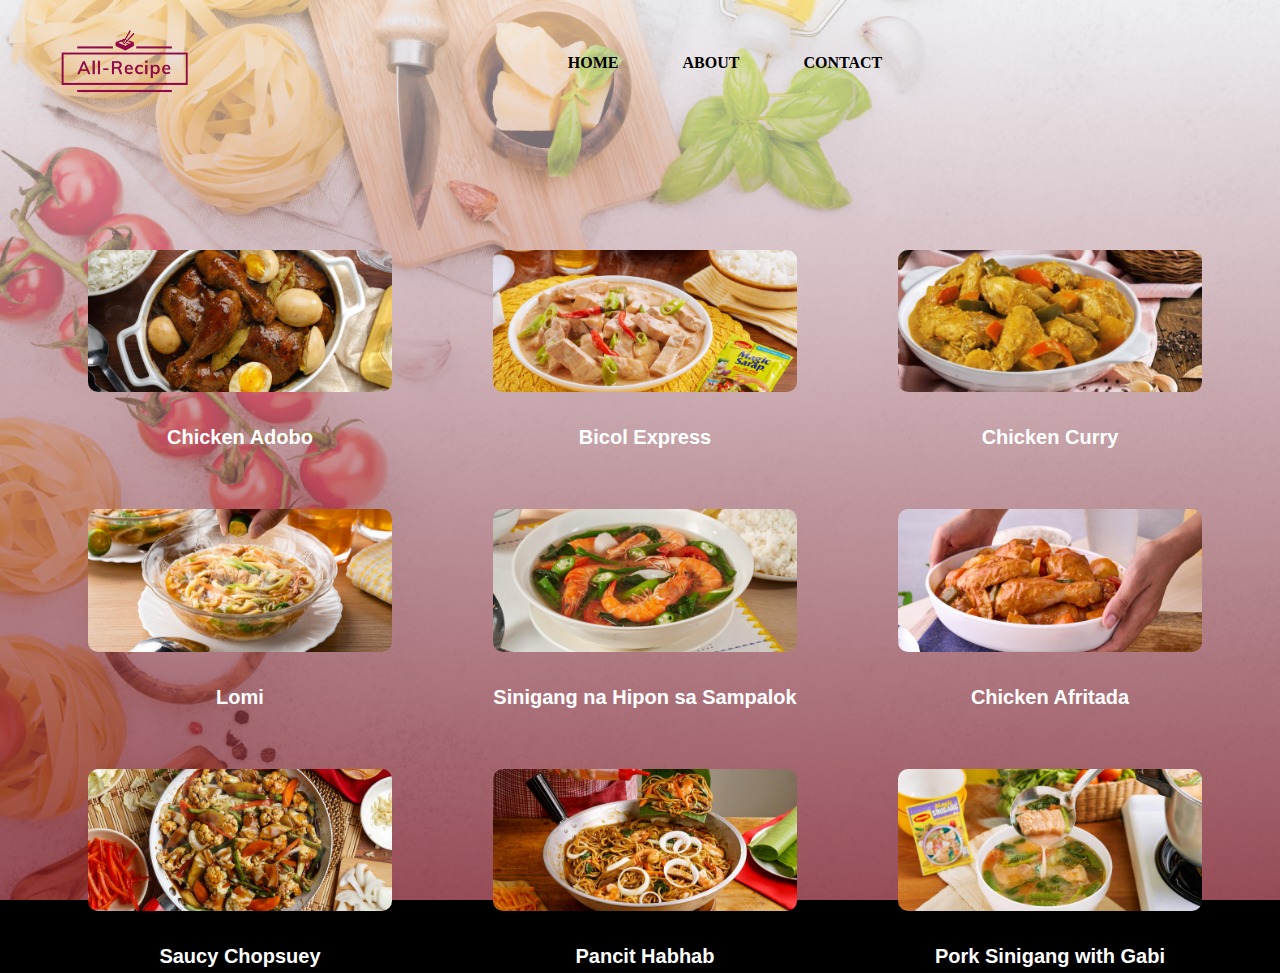
<file: dish-page/index.html>
<!DOCTYPE html>
<html lang="en">
<head>
    <meta charset="UTF-8">
    <meta http-equiv="X-UA-Compatible" content="IE=edge">
    <meta name="viewport" content="width=device-width, initial-scale=1.0">
    
    <title>All-Recipe - Dish</title>
    <link rel="stylesheet" href="style.css">
    <link rel="icon" type="image/x-icon" href="../img/icon.png">
</head>
<body>

  <!--Navigation-->
    <nav class="nav">
        <img class="logo" src="../img/logo.png" alt="">
        <div class="menu-toggle">
            <div class="toggle-line"></div>
            <div class="toggle-line"></div>
            <div class="toggle-line"></div>
        </div>
        <ul class="menu">
            <li> <a href="../index.html">HOME</a> </li>
            <li> <a href="../about/index.html">ABOUT</a> </li>
            <li> <a href="../contact/index.html">CONTACT</a> </li>
            
        </ul>
    </nav>

    <header class="header">
    </header>

    <!--DISH -->
    <div class="container mt-2">
          <div class="row">
            <div class="col-md-3 col-sm-6">
              <div class="card card-block">
            <a href="../dish-recipe/adobo.html"><img src="../dish/adobo.png"></a>
                <h5 class="card-title mt-3 mb-3">Chicken Adobo</h5>
          </div>
            </div>

            <div class="col-md-3 col-sm-6">
                <div class="card card-block">
              <a href="../dish-recipe/bicol-express.html"><img src="../dish/bicol-express.png"></a>
                  <h5 class="card-title mt-3 mb-3">Bicol Express</h5>
            </div>
              </div>

              <div class="col-md-3 col-sm-6">
                <div class="card card-block">
              <a href="../dish-recipe/chicken-curry.html"><img src="../dish/Chicken-Curry.png"></a>
                  <h5 class="card-title mt-3 mb-3">Chicken Curry</h5>
            </div>
              </div>

              <div class="col-md-3 col-sm-6">
                <div class="card card-block">
              <a href="../dish-recipe/lomi.html"><img src="../dish/Lomi.png"></a>
                  <h5 class="card-title mt-3 mb-3">Lomi</h5>
            </div>
              </div>

              <div class="col-md-3 col-sm-6">
                <div class="card card-block">
              <a href="../dish-recipe/sinigang.html"><img src="../dish/sampalok.png"></a>
                  <h5 class="card-title mt-3 mb-3">Sinigang na Hipon sa Sampalok</h5>
            </div>
              </div>

              <div class="col-md-3 col-sm-6">
                <div class="card card-block">
              <a href="../dish-recipe/afritada.html"><img src="../dish/Chicken-afritada.png"></a>
                  <h5 class="card-title mt-3 mb-3">Chicken Afritada</h5>
            </div>
              </div>

              <div class="col-md-3 col-sm-6">
                <div class="card card-block">
              <a href="../dish-recipe/chapsuey.html"><img src="../dish/saucy-chapsuy.png"></a>
                  <h5 class="card-title mt-3 mb-3">Saucy Chopsuey</h5>
            </div>
              </div>

              <div class="col-md-3 col-sm-6">
                <div class="card card-block">
              <a href="../dish-recipe/pancit.html"><img src="../dish/pancit-habhab.png"></a>
                  <h5 class="card-title mt-3 mb-3">Pancit Habhab</h5>
            </div>
              </div>

              <div class="col-md-3 col-sm-6">
                <div class="card card-block">
              <a href="../dish-recipe/pork-sinigang.html"><img src="../dish/pork-sinigang.png"></a>
                  <h5 class="card-title mt-3 mb-3">Pork Sinigang with Gabi</h5>
            </div>
              </div>

            

            
            
          
        </div>
        </div>

    <script src="script.js"></script>
</body>
</html>
</file>
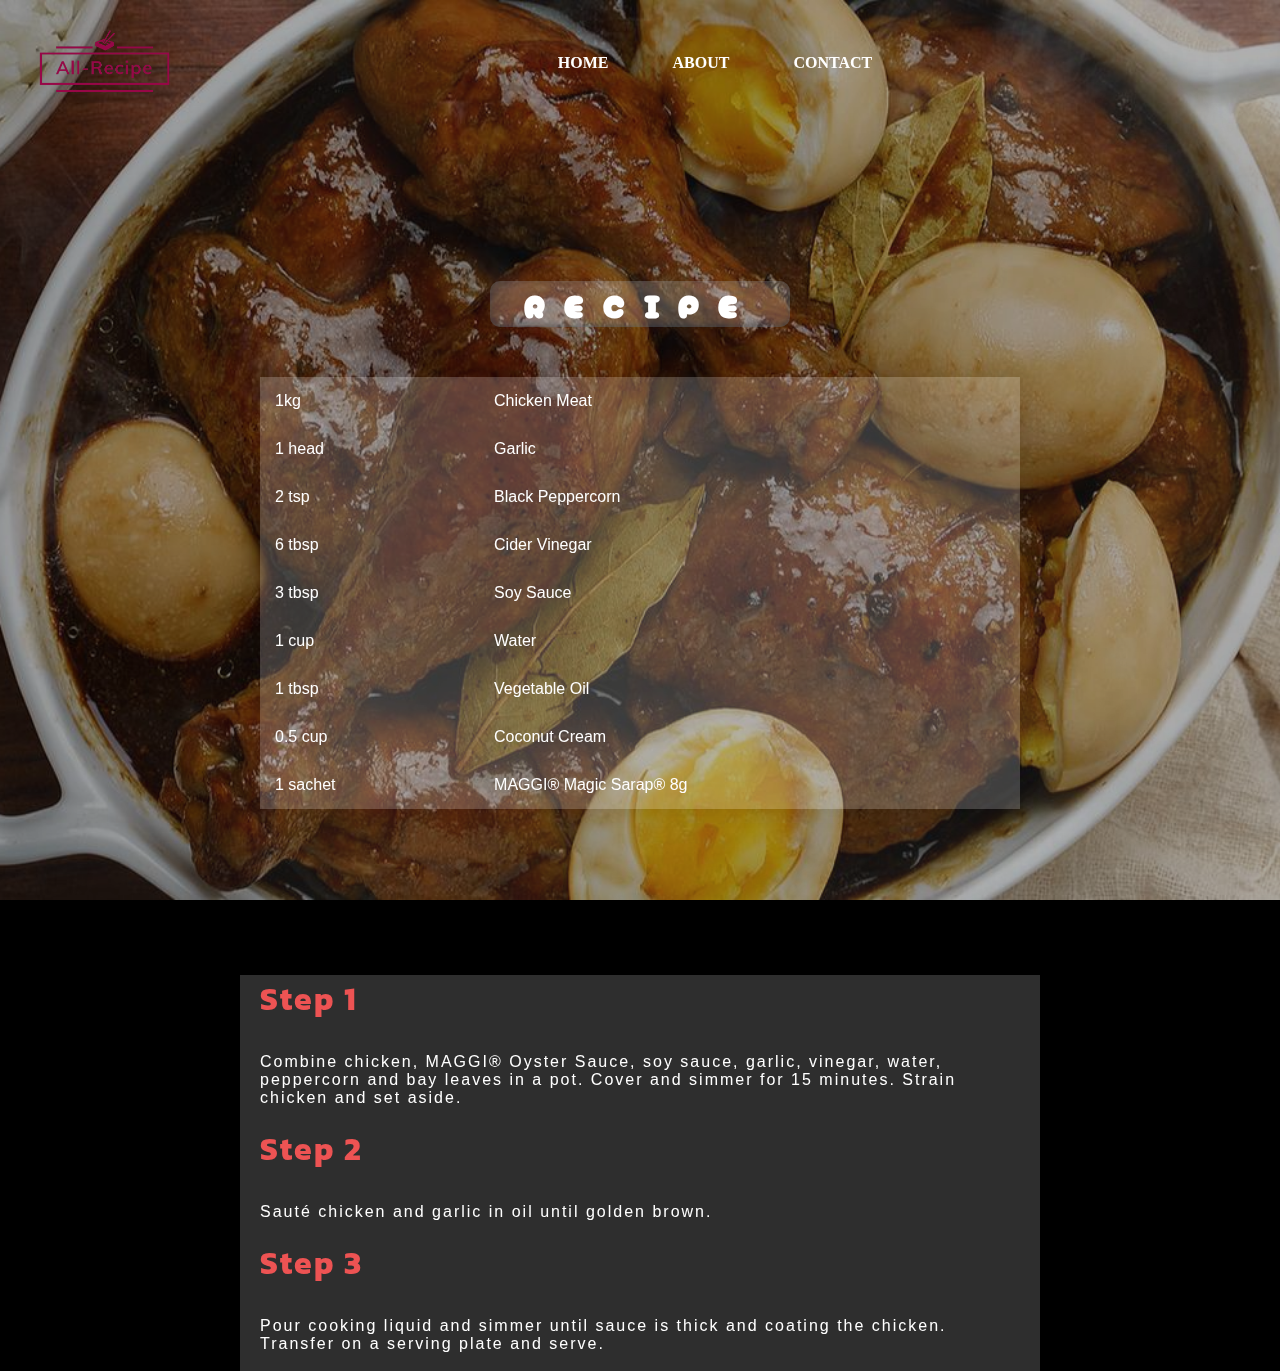
<file: dish-recipe/adobo.html>
<!DOCTYPE html>
<html lang="en">
<head>
    <meta charset="UTF-8">
    <meta http-equiv="X-UA-Compatible" content="IE=edge">
    <meta name="viewport" content="width=device-width, initial-scale=1.0">

    <link rel="preconnect" href="https://fonts.googleapis.com">
<link rel="preconnect" href="https://fonts.gstatic.com" crossorigin>
<link href="https://fonts.googleapis.com/css2?family=Cherry+Bomb+One&display=swap" rel="stylesheet">
    <title>All-Recipe - Chicken Adobo</title>
    <link rel="stylesheet" href="adobo.css">
    <link rel="icon" type="image/x-icon" href="../img/icon.png">
    <link rel="preconnect" href="https://fonts.googleapis.com">
<link rel="preconnect" href="https://fonts.gstatic.com" crossorigin>
<link href="https://fonts.googleapis.com/css2?family=Cherry+Bomb+One&family=Kanit:wght@500&display=swap" rel="stylesheet">
</head>
<body>
    <img src="../dish/adobo.png" alt="">
    <video src="../video/background.mp4" autoplay loop muted></video>
    <!--Navigation bar-->
    <nav class="nav">
        <img class="logo" src="../img/logo.png" alt="">
        <div class="menu-toggle">
            <div class="toggle-line"></div>
            <div class="toggle-line"></div>
            <div class="toggle-line"></div>
        </div>
        <ul class="menu">
            <li><a href="../index.html">HOME</a></li>
            <li><a href="../about/index.html">ABOUT</a></li>
            <li><a href="../contact/index.html">CONTACT</a></li>
        </ul>
    </nav>

    <header class="header">
    </header>

    <div class="container">
        <h1 class="table-title">RECIPE</h1> <!-- Add the recipe title here -->
        <table>
            <tbody>
                <tr>
                    <td>1kg</td>
                    <td>Chicken Meat</td>
                </tr>
                <tr>
                    <td>1 head</td>
                    <td>Garlic</td>
                </tr>
                <tr>
                    <td>2 tsp</td>
                    <td>Black Peppercorn</td>
                </tr>
                <tr>
                    <td>6 tbsp</td>
                    <td>Cider Vinegar</td>
                </tr>
                <tr>
                    <td>3 tbsp</td>
                    <td>
                        Soy Sauce</td>
                </tr>
                <tr>
                    <td>1 cup</td>
                    <td>Water</td>
                </tr>
                <tr>
                    <td>1 tbsp</td>
                    <td>Vegetable Oil</td>
                </tr>
                <tr>
                    <td>0.5 cup</td>
                    <td>Coconut Cream</td>
                </tr>
                <tr>
                    <td>1 sachet</td>
                    <td>MAGGI® Magic Sarap® 8g</td>
                </tr>
            </tbody>
        </table>
    </div>

    <div class="cook">
        <h1>Step 1</h1>
        <p>Combine chicken, MAGGI® Oyster Sauce, soy sauce, garlic, vinegar, water, peppercorn and bay leaves in a pot. Cover and simmer for 15 minutes. Strain chicken and set aside.</p>
        <br>
        <h1>Step 2</h1>
        <p>Sauté chicken and garlic in oil until golden brown.</p>
        <br>
        <h1>Step 3</h1>
        <p>Pour cooking liquid and simmer until sauce is thick and coating the chicken. Transfer on a serving plate and serve.</p>
        <br>
    </div>

    <script src="adobo.js"></script>
</body>
</html>
</file>
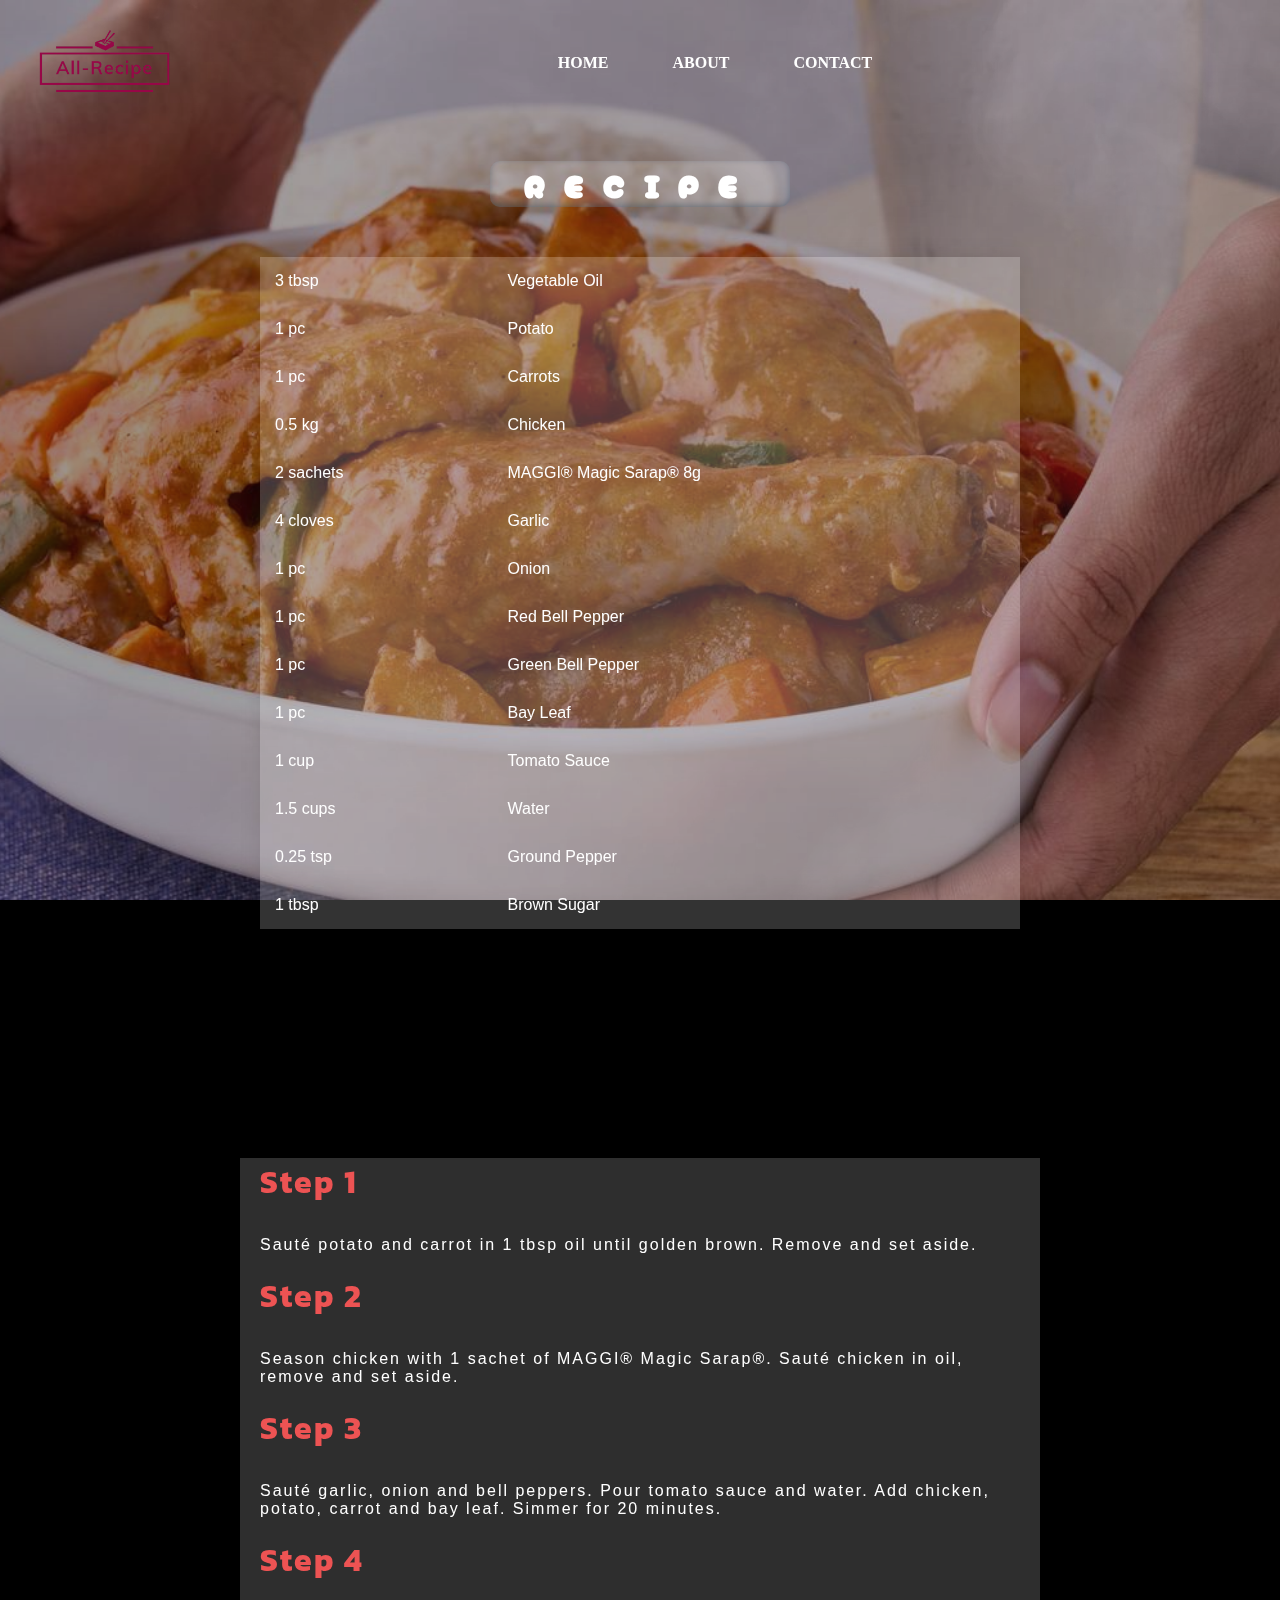
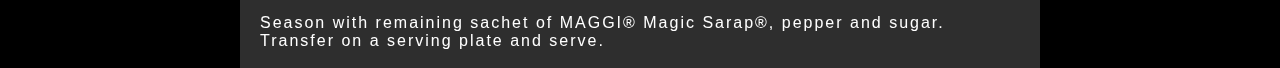
<file: dish-recipe/afritada.html>
<!DOCTYPE html>
<html lang="en">
<head>
    <meta charset="UTF-8">
    <meta http-equiv="X-UA-Compatible" content="IE=edge">
    <meta name="viewport" content="width=device-width, initial-scale=1.0">

    <link rel="preconnect" href="https://fonts.googleapis.com">
<link rel="preconnect" href="https://fonts.gstatic.com" crossorigin>
<link href="https://fonts.googleapis.com/css2?family=Cherry+Bomb+One&display=swap" rel="stylesheet">
    <title>All-Recipe - Chicken Afritada</title>
    <link rel="stylesheet" href="afritada.css">
    <link rel="icon" type="image/x-icon" href="../img/icon.png">
    <link rel="preconnect" href="https://fonts.googleapis.com">
<link rel="preconnect" href="https://fonts.gstatic.com" crossorigin>
<link href="https://fonts.googleapis.com/css2?family=Cherry+Bomb+One&family=Kanit:wght@500&display=swap" rel="stylesheet">
</head>
<body>
    <img src="../dish/Chicken-afritada.png" alt="">
    <video src="../video/background.mp4" autoplay loop muted></video>
    <!--Navigation bar-->
    <nav class="nav">
        <img class="logo" src="../img/logo.png" alt="">
        <div class="menu-toggle">
            <div class="toggle-line"></div>
            <div class="toggle-line"></div>
            <div class="toggle-line"></div>
        </div>
        <ul class="menu">
            <li><a href="../index.html">HOME</a></li>
            <li><a href="../about/index.html">ABOUT</a></li>
            <li><a href="../contact/index.html">CONTACT</a></li>
        </ul>
    </nav>

    <header class="header">
    </header>

    <div class="container">
        <h1 class="table-title">RECIPE</h1> <!-- Add the recipe title here -->
        <table>
            <tbody>
                <tr>
                    <td>3
 
                        tbsp
                        </td>
                    <td>
                        Vegetable Oil</td>
                </tr>
                <tr>
                    <td>1
 
                        pc</td>
                    <td>
                        Potato</td>
                </tr>
                <tr>
                    <td>1
 
                        pc</td>
                    <td>
                        Carrots</td>
                </tr>
                <tr>
                    <td>0.5
 
                        kg</td>
                    <td>Chicken</td>
                </tr>
                <tr>
                    <td>2
 
                        sachets</td>
                    <td>MAGGI® Magic Sarap® 8g</td>
                </tr>
                <tr>
                    <td>4
 
                        cloves</td>
                    <td>Garlic</td>
                </tr>
                <tr>
                    <td>1
 
                        pc</td>
                    <td>Onion</td>
                </tr>
                <tr>
                    <td>1
 
                        pc</td>
                    <td>Red Bell Pepper
                    </td>
                </tr>
                <tr>
                    <td>1
 
                        pc</td>
                    <td>Green Bell Pepper
                    </td>
                </tr>
                <tr>
                    <td>1
 
                        pc</td>
                    <td>Bay Leaf
                    </td>
                </tr>
                <tr>
                    <td>1
 
                        cup</td>
                    <td>Tomato Sauce
                    </td>
                </tr>
                <tr>
                    <td>1.5
 
                        cups</td>
                    <td>Water</td>
                </tr>
                <tr>
                    <td>0.25
 
                        tsp</td>
                    <td>Ground Pepper
                    </td>
                </tr>
                <tr>
                    <td>1
 
                        tbsp</td>
                    <td>Brown Sugar
                    </td>
                </tr>
            </tbody>
        </table>
    </div>

    <div class="cook">
        <h1>Step 1</h1>
        <p>Sauté potato and carrot in 1 tbsp oil until golden brown. Remove and set aside.</p>
        <br>
        <h1>Step 2</h1>
        <p>Season chicken with 1 sachet of MAGGI® Magic Sarap®. Sauté chicken in oil, remove and set aside.</p>
        <br>
        <h1>Step 3</h1>
        <p>Sauté garlic, onion and bell peppers. Pour tomato sauce and water. Add chicken, potato, carrot and bay leaf. Simmer for 20 minutes.</p>
        <br>
        <h1>Step 4</h1>
        <p>Season with remaining sachet of MAGGI® Magic Sarap®, pepper and sugar. Transfer on a serving plate and serve.</p>
        <br>
    </div>

    <script src="afritada.js"></script>
</body>
</html>
</file>
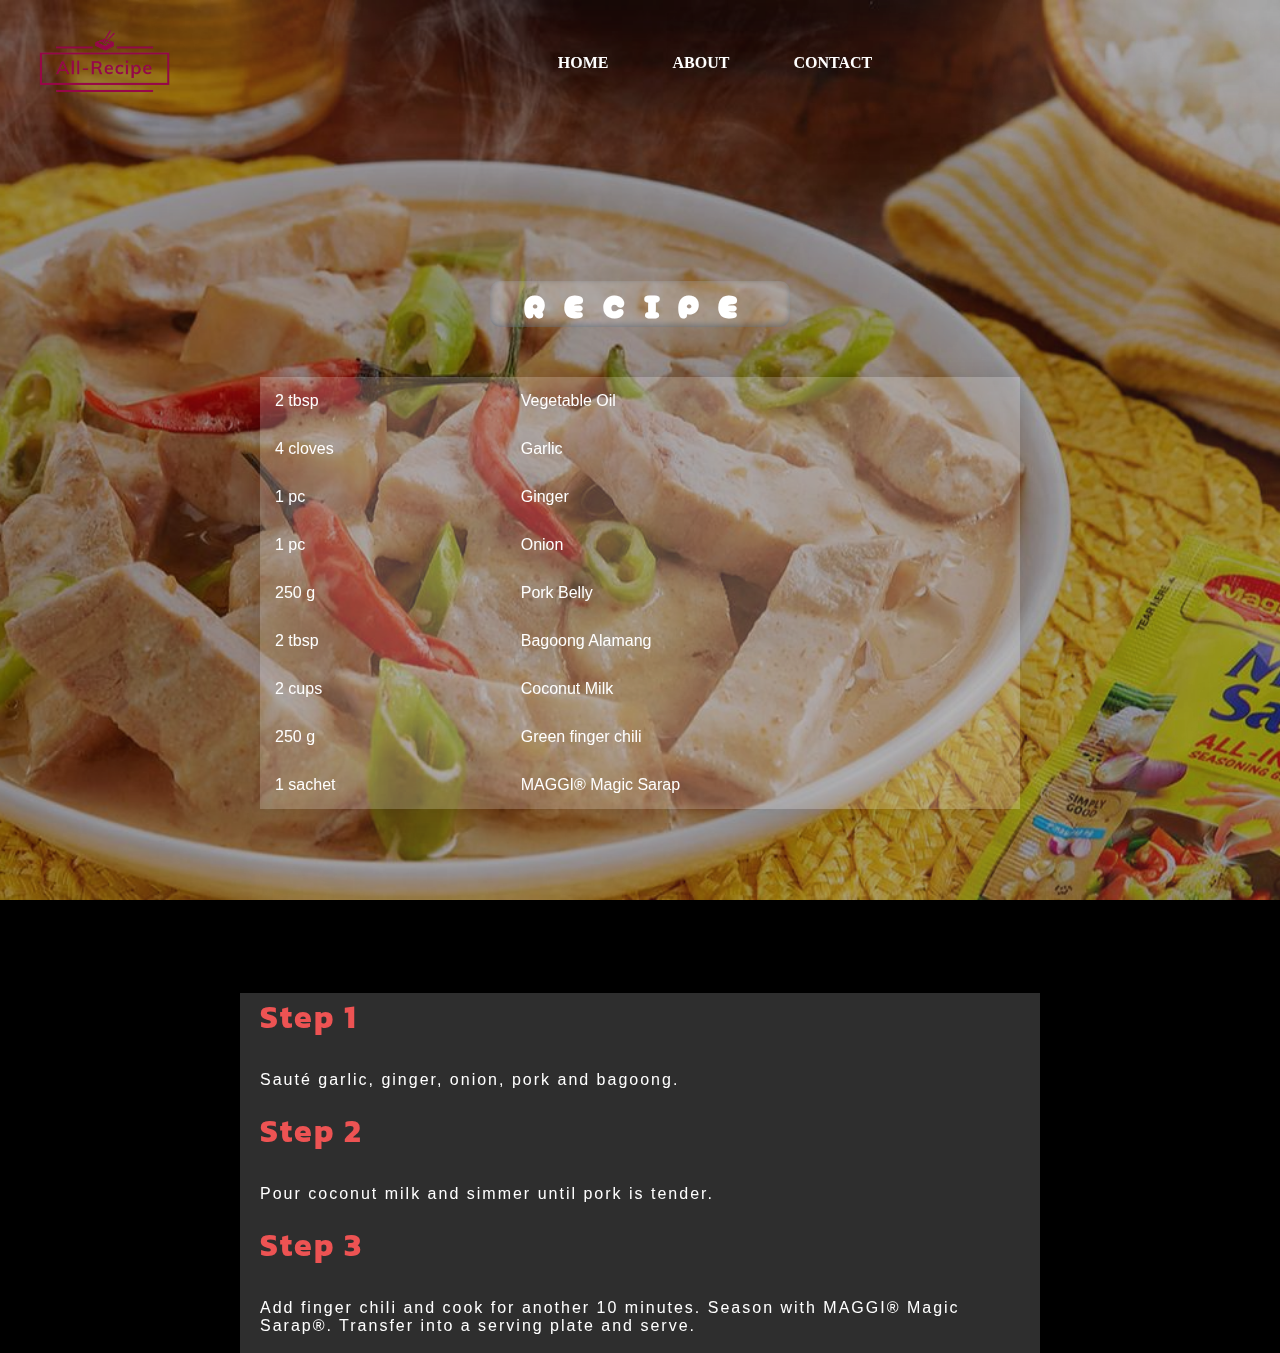
<file: dish-recipe/bicol-express.html>
<!DOCTYPE html>
<html lang="en">
<head>
    <meta charset="UTF-8">
    <meta http-equiv="X-UA-Compatible" content="IE=edge">
    <meta name="viewport" content="width=device-width, initial-scale=1.0">

    <link rel="preconnect" href="https://fonts.googleapis.com">
<link rel="preconnect" href="https://fonts.gstatic.com" crossorigin>
<link href="https://fonts.googleapis.com/css2?family=Cherry+Bomb+One&display=swap" rel="stylesheet">
    <title>All-Recipe - Bicol Express</title>
    <link rel="stylesheet" href="bicol-express.css">
    <link rel="icon" type="image/x-icon" href="../img/icon.png">
    <link rel="preconnect" href="https://fonts.googleapis.com">
<link rel="preconnect" href="https://fonts.gstatic.com" crossorigin>
<link href="https://fonts.googleapis.com/css2?family=Cherry+Bomb+One&family=Kanit:wght@500&display=swap" rel="stylesheet">
</head>
<body>
    <img src="../dish/bicol-express.png" alt="">
    <video src="../video/background.mp4" autoplay loop muted></video>
    <!--Navigation bar-->
    <nav class="nav">
        <img class="logo" src="../img/logo.png" alt="">
        <div class="menu-toggle">
            <div class="toggle-line"></div>
            <div class="toggle-line"></div>
            <div class="toggle-line"></div>
        </div>
        <ul class="menu">
            <li><a href="../index.html">HOME</a></li>
            <li><a href="../about/index.html">ABOUT</a></li>
            <li><a href="../contact/index.html">CONTACT</a></li>
        </ul>
    </nav>

    <header class="header">
    </header>

    <div class="container">
        <h1 class="table-title">RECIPE</h1> <!-- Add the recipe title here -->
        <table>
            <tbody>
                <tr>
                    <td>2
 
                        tbsp</td>
                    <td>Vegetable Oil
                    </td>
                </tr>
                <tr>
                    <td>4
 
                        cloves</td>
                    <td>Garlic</td>
                </tr>
                <tr>
                    <td>1
 
                        pc</td>
                    <td>Ginger</td>
                </tr>
                <tr>
                    <td>1
 
                        pc</td>
                    <td>Onion</td>
                </tr>
                <tr>
                    <td>250
 
                        g</td>
                    <td>Pork Belly
                    </td>
                </tr>
                <tr>
                    <td>2
 
                        tbsp</td>
                    <td>Bagoong Alamang
                    </td>
                </tr>
                <tr>
                    <td>2
 
                        cups</td>
                    <td>Coconut Milk
                    </td>
                </tr>
                <tr>
                    <td>250
 
                        g</td>
                    <td>Green finger chili
                    </td>
                </tr>
                <tr>
                    <td>1
 
                        sachet</td>
                    <td>MAGGI® Magic Sarap</td>
                </tr>
            </tbody>
        </table>
    </div>
    <div class="cook">
        <h1>Step 1</h1>
        <p>Sauté garlic, ginger, onion, pork and bagoong.</p>
        <br>
        <h1>Step 2</h1>
        <p>Pour coconut milk and simmer until pork is tender.</p>
        <br>
        <h1>Step 3</h1>
        <p>Add finger chili and cook for another 10 minutes. Season with MAGGI® Magic Sarap®. Transfer into a serving plate and serve.</p>
        <br>
    </div>

    <script src="bicol-express.js"></script>
</body>
</html>
</file>
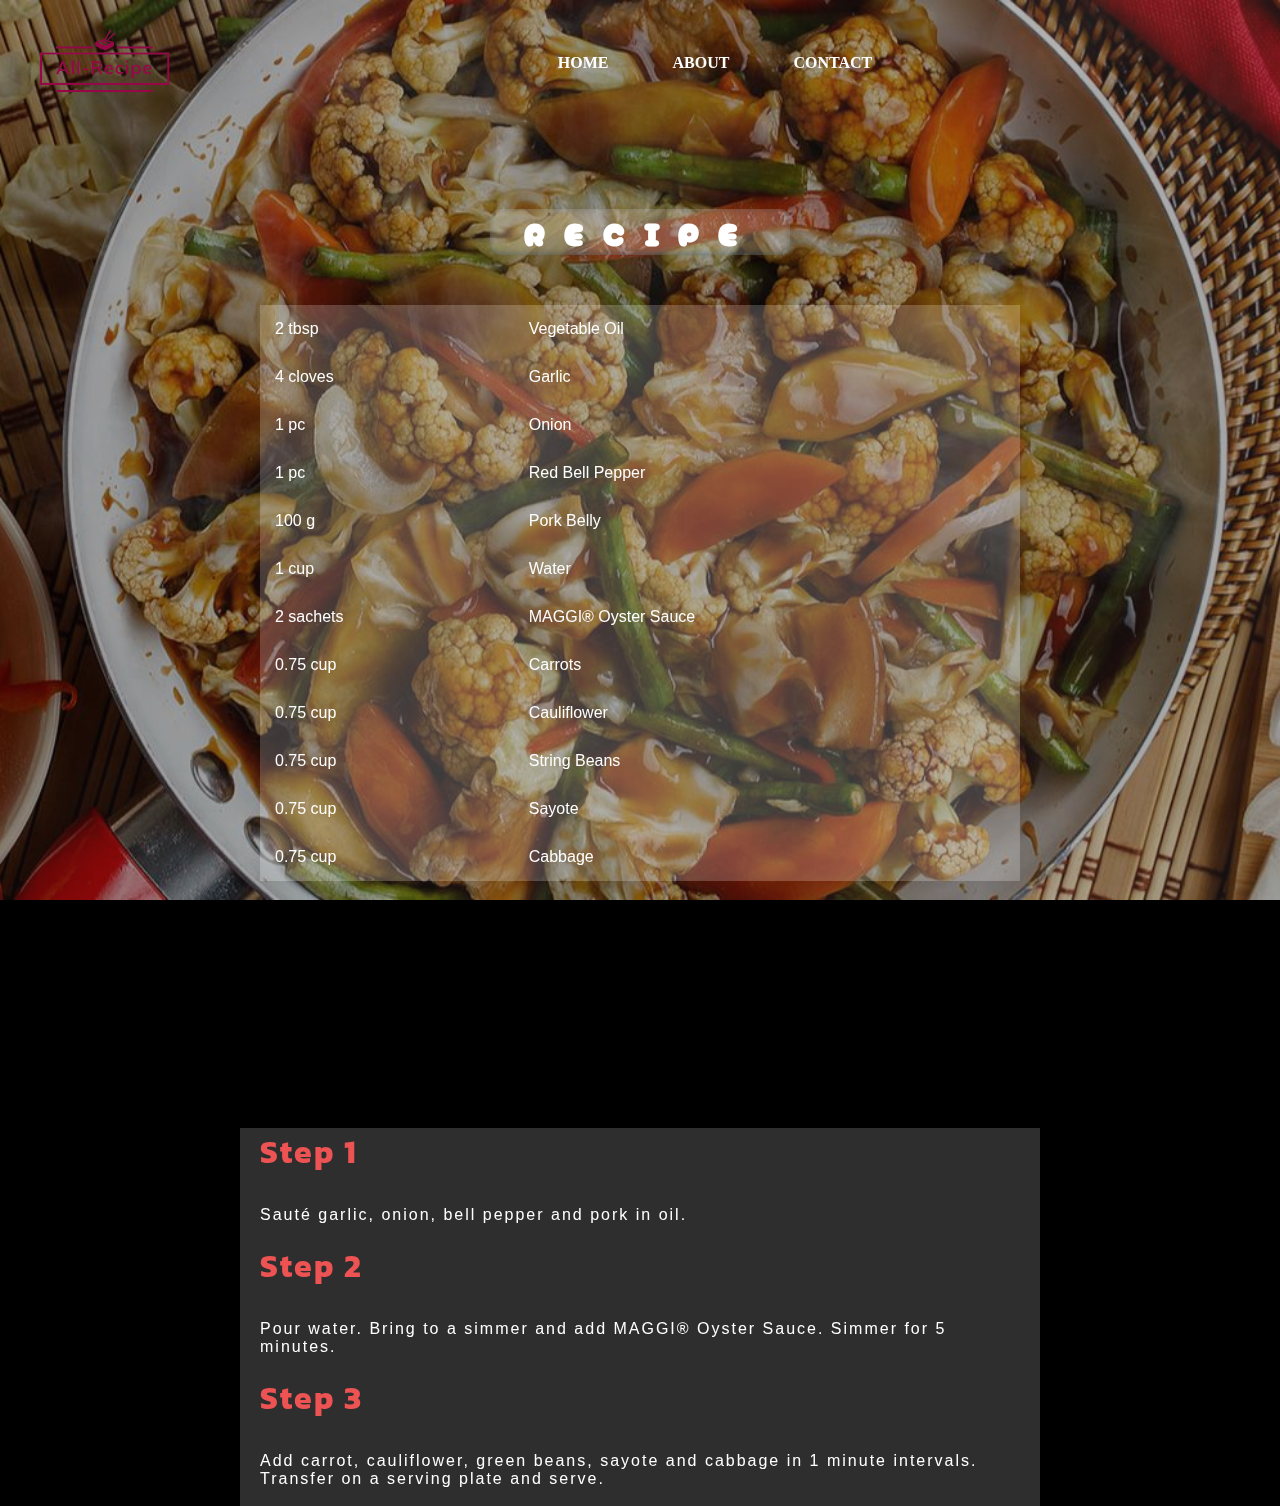
<file: dish-recipe/chapsuey.html>
<!DOCTYPE html>
<html lang="en">
<head>
    <meta charset="UTF-8">
    <meta http-equiv="X-UA-Compatible" content="IE=edge">
    <meta name="viewport" content="width=device-width, initial-scale=1.0">

    <link rel="preconnect" href="https://fonts.googleapis.com">
<link rel="preconnect" href="https://fonts.gstatic.com" crossorigin>
<link href="https://fonts.googleapis.com/css2?family=Cherry+Bomb+One&display=swap" rel="stylesheet">
    <title>All-Recipe - Saucy Chopsuey</title>
    <link rel="stylesheet" href="chapsuey.css">
    <link rel="icon" type="image/x-icon" href="../img/icon.png">
    <link rel="preconnect" href="https://fonts.googleapis.com">
<link rel="preconnect" href="https://fonts.gstatic.com" crossorigin>
<link href="https://fonts.googleapis.com/css2?family=Cherry+Bomb+One&family=Kanit:wght@500&display=swap" rel="stylesheet">
</head>
<body>
    <img src="../dish/saucy-chapsuy.png" alt="">
    <video src="../video/background.mp4" autoplay loop muted></video>
    <!--Navigation bar-->
    <nav class="nav">
        <img class="logo" src="../img/logo.png" alt="">
        <div class="menu-toggle">
            <div class="toggle-line"></div>
            <div class="toggle-line"></div>
            <div class="toggle-line"></div>
        </div>
        <ul class="menu">
            <li><a href="../index.html">HOME</a></li>
            <li><a href="../about/index.html">ABOUT</a></li>
            <li><a href="../contact/index.html">CONTACT</a></li>
        </ul>
    </nav>

    <header class="header">
    </header>

    <div class="container">
        <h1 class="table-title">RECIPE</h1> <!-- Add the recipe title here -->
        <table>
            <tbody>
                <tr>
                    <td>2
 
                        tbsp</td>
                    <td>Vegetable Oil
                    </td>
                </tr>
                <tr>
                    <td>4
 
                        cloves</td>
                    <td>Garlic</td>
                </tr>
                <tr>
                    <td>1
 
                        pc</td>
                    <td>Onion</td>
                </tr>
                <tr>
                    <td>1
 
                        pc</td>
                    <td>Red Bell Pepper
                    </td>
                </tr>
                <tr>
                    <td>100
 
                        g</td>
                    <td>Pork Belly</td>
                </tr>
                <tr>
                    <td>1
 
                        cup</td>
                    <td>Water</td>
                </tr>
                <tr>
                    <td>2
 
                        sachets
                        </td>
                    <td>
                        MAGGI® Oyster Sauce</td>
                </tr>
                <tr>
                    <td>0.75
 
                        cup</td>
                    <td>Carrots</td>
                </tr>
                <tr>
                    <td>0.75
 
                        cup</td>
                    <td>Cauliflower</td>
                </tr>
                <tr>
                    <td>0.75
 
                        cup</td>
                    <td>String Beans
                    </td>
                </tr>
                <tr>
                    <td>0.75
 
                        cup</td>
                    <td>Sayote</td>
                </tr>
                <tr>
                    <td>0.75
 
                        cup</td>
                    <td>Cabbage</td>
                </tr>
            </tbody>
        </table>
    </div>
    <div class="cook">
        <h1>Step 1</h1>
        <p>Sauté garlic, onion, bell pepper and pork in oil.</p>
        <br>
        <h1>Step 2</h1>
        <p>Pour water. Bring to a simmer and add MAGGI® Oyster Sauce. Simmer for 5 minutes.</p>
        <br>
        <h1>Step 3</h1>
        <p>Add carrot, cauliflower, green beans, sayote and cabbage in 1 minute intervals. Transfer on a serving plate and serve.</p>
        <br>
    </div>
    <script src="chapsuey.js"></script>
</body>
</html>
</file>
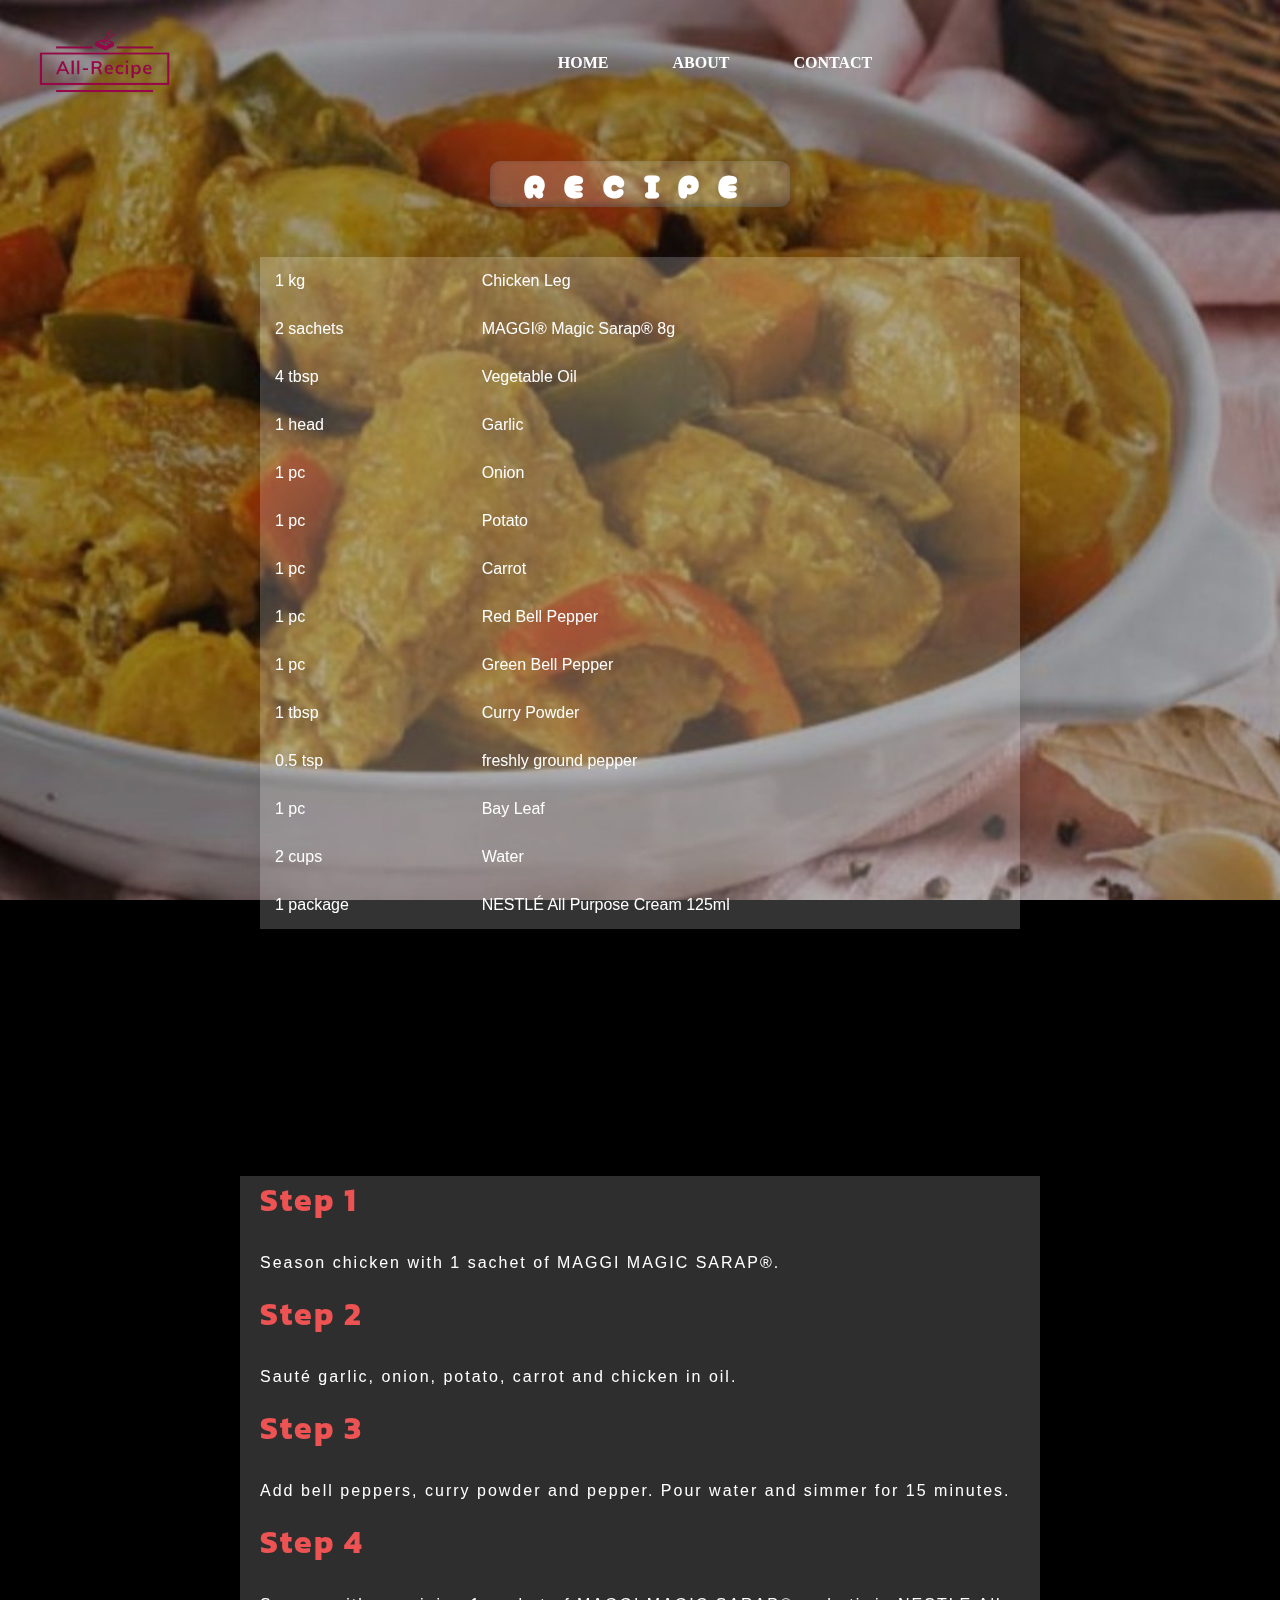
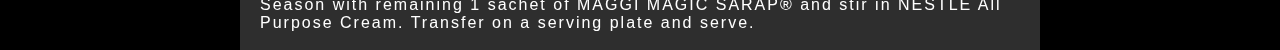
<file: dish-recipe/chicken-curry.html>
<!DOCTYPE html>
<html lang="en">
<head>
    <meta charset="UTF-8">
    <meta http-equiv="X-UA-Compatible" content="IE=edge">
    <meta name="viewport" content="width=device-width, initial-scale=1.0">

    <link rel="preconnect" href="https://fonts.googleapis.com">
<link rel="preconnect" href="https://fonts.gstatic.com" crossorigin>
<link href="https://fonts.googleapis.com/css2?family=Cherry+Bomb+One&display=swap" rel="stylesheet">
    <title>All-Recipe - Chicken Curry</title>
    <link rel="stylesheet" href="chicken-curry.css">
    <link rel="icon" type="image/x-icon" href="../img/icon.png">
    <link rel="preconnect" href="https://fonts.googleapis.com">
<link rel="preconnect" href="https://fonts.gstatic.com" crossorigin>
<link href="https://fonts.googleapis.com/css2?family=Cherry+Bomb+One&family=Kanit:wght@500&display=swap" rel="stylesheet">
</head>
<body>
    <img src="../dish/Chicken-Curry.png" alt="">
    <video src="../video/background.mp4" autoplay loop muted></video>
    <!--Navigation bar-->
    <nav class="nav">
        <img class="logo" src="../img/logo.png" alt="">
        <div class="menu-toggle">
            <div class="toggle-line"></div>
            <div class="toggle-line"></div>
            <div class="toggle-line"></div>
        </div>
        <ul class="menu">
            <li><a href="../index.html">HOME</a></li>
            <li><a href="../about/index.html">ABOUT</a></li>
            <li><a href="../contact/index.html">CONTACT</a></li>
        </ul>
    </nav>

    <header class="header">
    </header>

    <div class="container">
        <h1 class="table-title">RECIPE</h1> <!-- Add the recipe title here -->
        <table>
            <tbody>
                <tr>
                    <td>1
 
                        kg</td>
                    <td>Chicken Leg</td>
                </tr>
                <tr>
                    <td>2
 
                        sachets</td>
                    <td>
                        MAGGI® Magic Sarap® 8g</td>
                </tr>
                <tr>
                    <td>4
 
                        tbsp</td>
                    <td>Vegetable Oil
                    </td>
                </tr>
                <tr>
                    <td>1
 
                        head</td>
                    <td>Garlic</td>
                </tr>
                <tr>
                    <td>1
 
                        pc</td>
                    <td>Onion</td>
                </tr>
                <tr>
                    <td>1
 
                        pc</td>
                    <td>Potato</td>
                </tr>
                <tr>
                    <td>1
 
                        pc</td>
                    <td>Carrot</td>
                </tr>
                <tr>
                    <td>1
 
                        pc</td>
                    <td>Red Bell Pepper
                    </td>
                </tr>
                <tr>
                    <td>1
 
                        pc</td>
                    <td>Green Bell Pepper
                    </td>
                </tr>
                <tr>
                    <td>1
 
                        tbsp</td>
                    <td>Curry Powder
                    </td>
                </tr>
                <tr>
                    <td>0.5
 
                        tsp</td>
                    <td>freshly ground pepper
                    </td>
                </tr>
                <tr>
                    <td>1
 
                        pc</td>
                    <td>Bay Leaf
                    </td>
                </tr>
                <tr>
                    <td>2
 
                        cups</td>
                    <td>Water
                    </td>
                </tr>
                <tr>
                    <td>1
 
                        package</td>
                    <td>NESTLÉ All Purpose Cream 125ml</td>
                </tr>
            </tbody>
        </table>
    </div>
    <div class="cook">
        <h1>Step 1</h1>
        <p>Season chicken with 1 sachet of MAGGI MAGIC SARAP®.</p>
        <br>
        <h1>Step 2</h1>
        <p>Sauté garlic, onion, potato, carrot and chicken in oil.</p>
        <br>
        <h1>Step 3</h1>
        <p>Add bell peppers, curry powder and pepper. Pour water and simmer for 15 minutes.</p>
        <br>
        <h1>Step 4</h1>
        <p>Season with remaining 1 sachet of MAGGI MAGIC SARAP® and stir in NESTLE All Purpose Cream. Transfer on a serving plate and serve.</p>
        <br>
    </div>
    <script src="chicken-curry.js"></script>
</body>
</html>
</file>
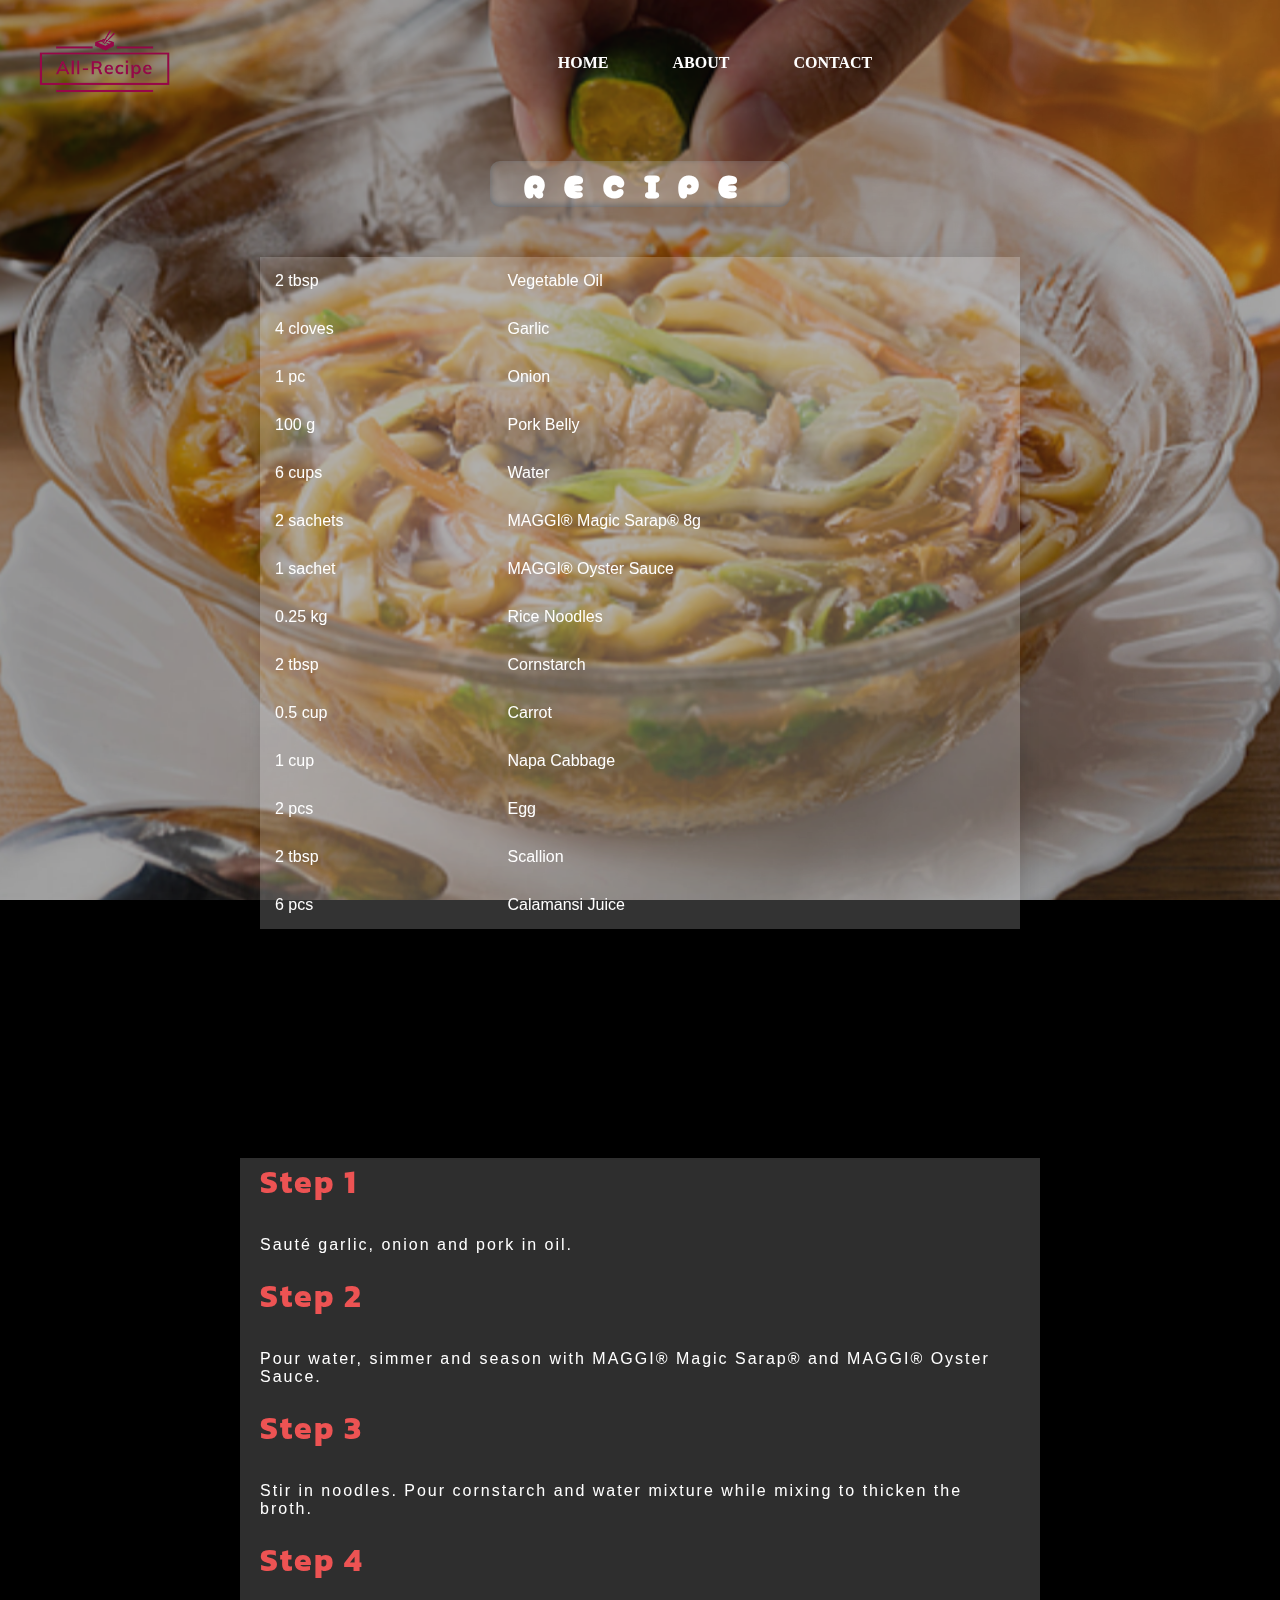
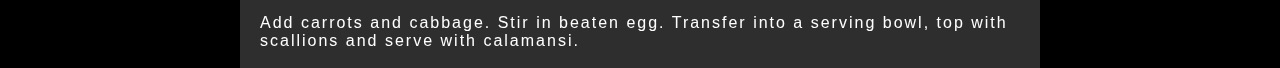
<file: dish-recipe/lomi.html>
<!DOCTYPE html>
<html lang="en">
<head>
    <meta charset="UTF-8">
    <meta http-equiv="X-UA-Compatible" content="IE=edge">
    <meta name="viewport" content="width=device-width, initial-scale=1.0">

    <link rel="preconnect" href="https://fonts.googleapis.com">
<link rel="preconnect" href="https://fonts.gstatic.com" crossorigin>
<link href="https://fonts.googleapis.com/css2?family=Cherry+Bomb+One&display=swap" rel="stylesheet">
    <title>All-Recipe - Lomi</title>
    <link rel="stylesheet" href="lomi.css">
    <link rel="icon" type="image/x-icon" href="../img/icon.png">
    <link rel="preconnect" href="https://fonts.googleapis.com">
<link rel="preconnect" href="https://fonts.gstatic.com" crossorigin>
<link href="https://fonts.googleapis.com/css2?family=Cherry+Bomb+One&family=Kanit:wght@500&display=swap" rel="stylesheet">
</head>
<body>
    <img src="../dish/Lomi.png" alt="">
    <video src="../video/background.mp4" autoplay loop muted></video>
    <!--Navigation bar-->
    <nav class="nav">
        <img class="logo" src="../img/logo.png" alt="">
        <div class="menu-toggle">
            <div class="toggle-line"></div>
            <div class="toggle-line"></div>
            <div class="toggle-line"></div>
        </div>
        <ul class="menu">
            <li><a href="../index.html">HOME</a></li>
            <li><a href="../about/index.html">ABOUT</a></li>
            <li><a href="../contact/index.html">CONTACT</a></li>
        </ul>
    </nav>

    <header class="header">
    </header>

    <div class="container">
        <h1 class="table-title">RECIPE</h1> <!-- Add the recipe title here -->
        <table>
            <tbody>
                <tr>
                    <td>2
 
                        tbsp</td>
                    <td>Vegetable Oil
                    </td>
                </tr>
                <tr>
                    <td>4
 
                        cloves</td>
                    <td>Garlic</td>
                </tr>
                <tr>
                    <td>1
 
                        pc
                        </td>
                    <td>Onion
                    </td>
                </tr>
                <tr>
                    <td>100
 
                        g</td>
                    <td>Pork Belly
                    </td>
                </tr>
                <tr>
                    <td>6
 
                        cups</td>
                    <td>Water</td>
                </tr>
                <tr>
                    <td>2
 
                        sachets</td>
                    <td>MAGGI® Magic Sarap® 8g</td>
                </tr>
                <tr>
                    <td>1
 
                        sachet</td>
                    <td>MAGGI® Oyster Sauce</td>
                </tr>
                <tr>
                    <td>0.25
 
                        kg</td>
                    <td>Rice Noodles
                    </td>
                </tr>
                <tr>
                    <td>2
 
                        tbsp</td>
                    <td>Cornstarch</td>
                </tr>
                <tr>
                    <td>0.5
 
                        cup</td>
                    <td>Carrot</td>
                </tr>
                <tr>
                    <td>1
 
                        cup</td>
                    <td>Napa Cabbage
                    </td>
                </tr>
                <tr>
                    <td>2
 
                        pcs</td>
                    <td>Egg</td>
                </tr>
                <tr>
                    <td>2
 
                        tbsp</td>
                    <td>Scallion</td>
                </tr>
                <tr>
                    <td>6
 
                        pcs</td>
                    <td>Calamansi Juice
                    </td>
                </tr>

            </tbody>
        </table>
    </div>
    <div class="cook">
        <h1>Step 1</h1>
        <p>Sauté garlic, onion and pork in oil.</p>
        <br>
        <h1>Step 2</h1>
        <p>Pour water, simmer and season with MAGGI® Magic Sarap® and MAGGI® Oyster Sauce.</p>
        <br>
        <h1>Step 3</h1>
        <p>Stir in noodles. Pour cornstarch and water mixture while mixing to thicken the broth.</p>
        <br>
        <h1>Step 4</h1>
        <p>Add carrots and cabbage. Stir in beaten egg. Transfer into a serving bowl, top with scallions and serve with calamansi.
        </p>
        <br>
    </div>
    

    <script src="lomi.js"></script>
</body>
</html>
</file>
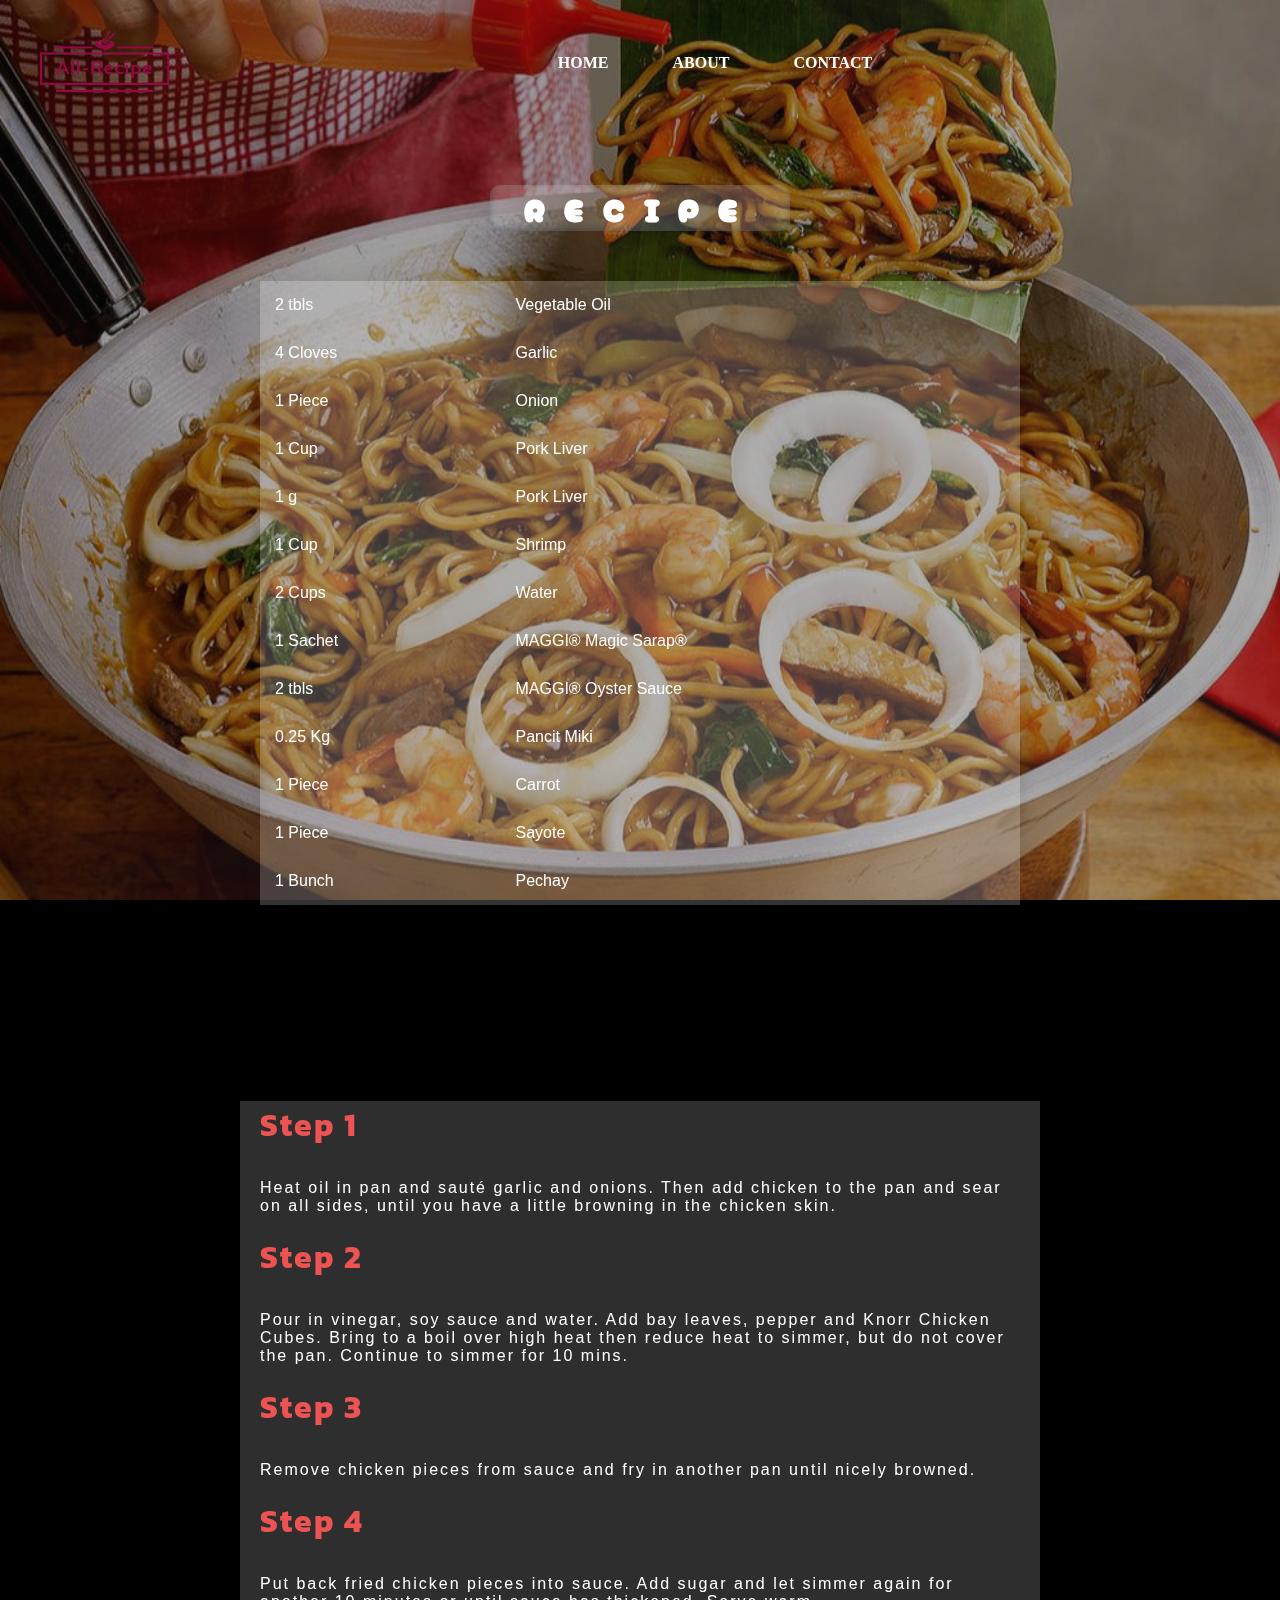
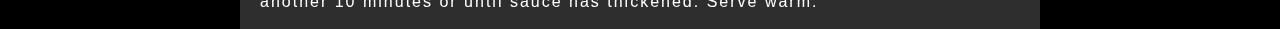
<file: dish-recipe/pancit.html>
<!DOCTYPE html>
<html lang="en">
<head>
    <meta charset="UTF-8">
    <meta http-equiv="X-UA-Compatible" content="IE=edge">
    <meta name="viewport" content="width=device-width, initial-scale=1.0">

    <link rel="preconnect" href="https://fonts.googleapis.com">
<link rel="preconnect" href="https://fonts.gstatic.com" crossorigin>
<link href="https://fonts.googleapis.com/css2?family=Cherry+Bomb+One&display=swap" rel="stylesheet">
    <title>All-Recipe - Pancit Habhab</title>
    <link rel="icon" type="image/x-icon" href="../img/icon.png">
    <link rel="stylesheet" href="pancit.css">
    <link rel="preconnect" href="https://fonts.googleapis.com">
<link rel="preconnect" href="https://fonts.gstatic.com" crossorigin>
<link href="https://fonts.googleapis.com/css2?family=Cherry+Bomb+One&family=Kanit:wght@500&display=swap" rel="stylesheet">
</head>
<body>
    <img src="../dish/pancit-habhab.png" alt="">
    <video src="../video/background.mp4" autoplay loop muted></video>
    <!--Navigation bar-->
    <nav class="nav">
        <img class="logo" src="../img/logo.png" alt="">
        <div class="menu-toggle">
            <div class="toggle-line"></div>
            <div class="toggle-line"></div>
            <div class="toggle-line"></div>
        </div>
        <ul class="menu">
            <li><a href="../index.html">HOME</a></li>
            <li><a href="../about/index.html">ABOUT</a></li>
            <li><a href="../contact/index.html">CONTACT</a></li>
        </ul>
    </nav>

    <header class="header">
    </header>

    <div class="container">
        <h1 class="table-title">RECIPE</h1> <!-- Add the recipe title here -->
        <table>
            <tbody>
                <tr>
                    <td>2
 
                        tbls</td>
                    <td>Vegetable Oil
                    </td>
                </tr>
                <tr>
                    <td>4
 
                        Cloves</td>
                    <td>Garlic</td>
                </tr>
                <tr>
                    <td>1
 
                        Piece</td>
                    <td>Onion</td>
                </tr>
                <tr>
                    <td>1
 
                        Cup</td>
                    <td>Pork Liver
                    </td>
                </tr>
                <tr>
                    <td>1
 
                        g</td>
                    <td>Pork Liver
                    </td>
                </tr>
                <tr>
                    <td>1
 
                        Cup
                        </td>
                    <td>Shrimp</td>
                </tr>
                <tr>
                    <td>2
 
                        Cups</td>
                    <td>Water</td>
                </tr>
                <tr>
                    <td>1
 
                        Sachet</td>
                    <td>MAGGI® Magic Sarap®</td>
                </tr>
                <tr>
                    <td>2
 
                        tbls</td>
                    <td>
                        MAGGI® Oyster Sauce</td>
                </tr>
                <tr>
                    <td>0.25
 
                        Kg</td>
                    <td>Pancit Miki</td>
                </tr>
                <tr>
                    <td>1
 
                        Piece</td>
                    <td>Carrot</td>
                </tr>
                <tr>
                    <td>1
 
                        Piece</td>
                    <td>Sayote</td>
                </tr>
                <tr>
                    <td>1
 
                        Bunch</td>
                    <td>Pechay</td>
                </tr>
            </tbody>
        </table>
    </div>
    <div class="cook">
        <h1>Step 1</h1>
        <p>Heat oil in pan and sauté garlic and onions. Then add chicken to the pan and sear on all sides, until you have a little browning in the chicken skin.</p>
        <br>
        <h1>Step 2</h1>
        <p>Pour in vinegar, soy sauce and water. Add bay leaves, pepper and Knorr Chicken Cubes. Bring to a boil over high heat then reduce heat to simmer, but do not cover the pan. Continue to simmer for 10 mins.</p>
        <br>
        <h1>Step 3</h1>
        <p>Remove chicken pieces from sauce and fry in another pan until nicely browned.</p>
        <br>
        <h1>Step 4</h1>
        <p>Put back fried chicken pieces into sauce. Add sugar and let simmer again for another 10 minutes or until sauce has thickened. Serve warm.</p>
        <br>
    </div>
    <script src="pancit.js"></script>
</body>
</html>
</file>
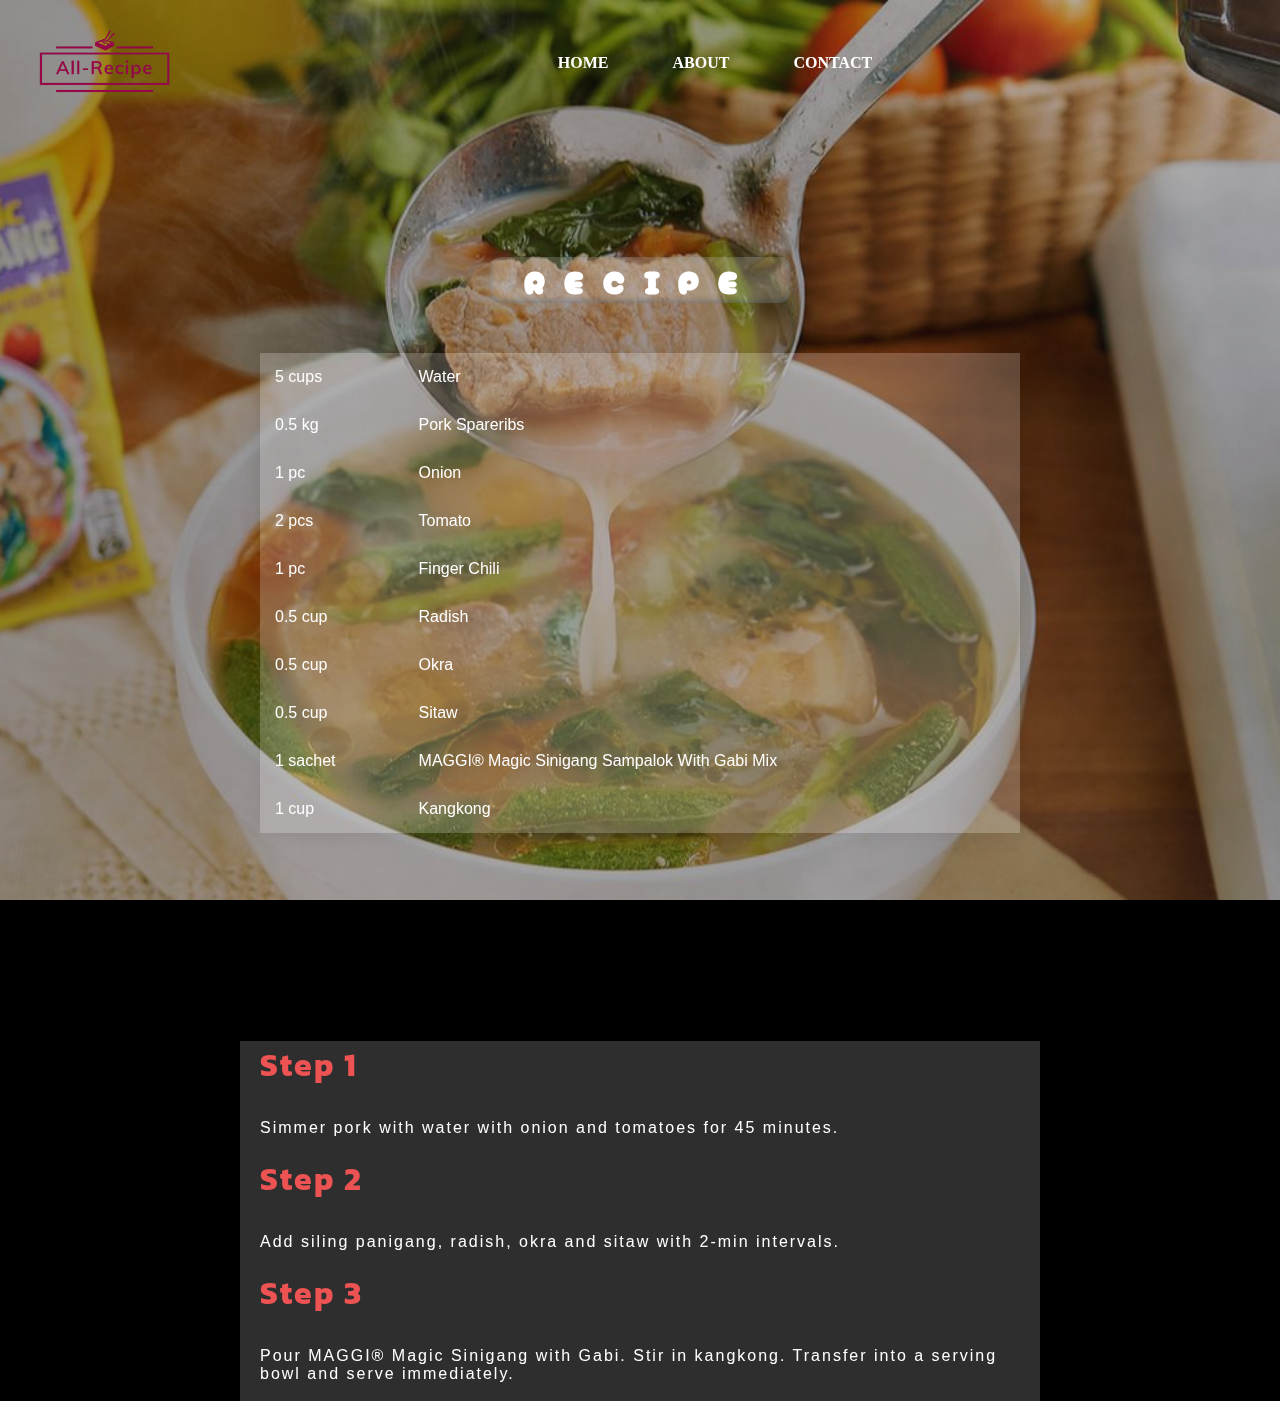
<file: dish-recipe/pork-sinigang.html>
<!DOCTYPE html>
<html lang="en">
<head>
    <meta charset="UTF-8">
    <meta http-equiv="X-UA-Compatible" content="IE=edge">
    <meta name="viewport" content="width=device-width, initial-scale=1.0">

    <link rel="preconnect" href="https://fonts.googleapis.com">
<link rel="preconnect" href="https://fonts.gstatic.com" crossorigin>
<link href="https://fonts.googleapis.com/css2?family=Cherry+Bomb+One&display=swap" rel="stylesheet">
    <title>All-Recipe - Pork Sinigang</title>
    <link rel="preconnect" href="https://fonts.googleapis.com">
<link rel="preconnect" href="https://fonts.gstatic.com" crossorigin>
<link href="https://fonts.googleapis.com/css2?family=Cherry+Bomb+One&family=Kanit:wght@500&display=swap" rel="stylesheet">
    <link rel="stylesheet" href="pork-sinigang.css">
    <link rel="icon" type="image/x-icon" href="../img/icon.png">
</head>
<body>
    <img src="../dish/pork-sinigang.png" alt="">
    <video src="../video/background.mp4" autoplay loop muted></video>
    <!--Navigation bar-->
    <nav class="nav">
        <img class="logo" src="../img/logo.png" alt="">
        <div class="menu-toggle">
            <div class="toggle-line"></div>
            <div class="toggle-line"></div>
            <div class="toggle-line"></div>
        </div>
        <ul class="menu">
            <li><a href="../index.html">HOME</a></li>
            <li><a href="../about/index.html">ABOUT</a></li>
            <li><a href="../contact/index.html">CONTACT</a></li>
        </ul>
    </nav>

    <header class="header">
    </header>

    <div class="container">
        <h1 class="table-title">RECIPE</h1> <!-- Add the recipe title here -->
        <table>
            <tbody>
                <tr>
                    <td>5 cups </td>
                    <td>
                        Water</td>
                </tr>
                <tr>
                    <td>0.5
 
                        kg</td>
                    <td>Pork Spareribs</td>
                </tr>
                <tr>
                    <td>1
 
                        pc</td>
                    <td>Onion</td>
                </tr>
                <tr>
                    <td>2
 
                        pcs</td>
                    <td>Tomato</td>
                </tr>
                <tr>
                    <td>1
 
                        pc</td>
                    <td>Finger Chili
                    </td>
                </tr>
                <tr>
                    <td>0.5
 
                        cup</td>
                    <td>Radish</td>
                </tr>
                <tr>
                    <td>0.5
 
                        cup</td>
                    <td>Okra</td>
                </tr>
                <tr>
                    <td>0.5
 
                        cup</td>
                    <td>Sitaw</td>
                </tr>
                <tr>
                    <td>1
 
                        sachet</td>
                    <td>MAGGI® Magic Sinigang Sampalok With Gabi Mix</td>
                </tr>
                <tr>
                    <td>1
 
                        cup</td>
                    <td>Kangkong</td>
                </tr>
            </tbody>
        </table>
    </div>
    <div class="cook">
        <h1>Step 1</h1>
        <p>Simmer pork with water with onion and tomatoes for 45 minutes.</p>
        <br>
        <h1>Step 2</h1>
        <p>Add siling panigang, radish, okra and sitaw with 2-min intervals.</p>
        <br>
        <h1>Step 3</h1>
        <p>Pour MAGGI® Magic Sinigang with Gabi. Stir in kangkong. Transfer into a serving bowl and serve immediately.</p>
        <br>
    </div>
    <script src="pork-sinigang.js"></script>
</body>
</html>
</file>
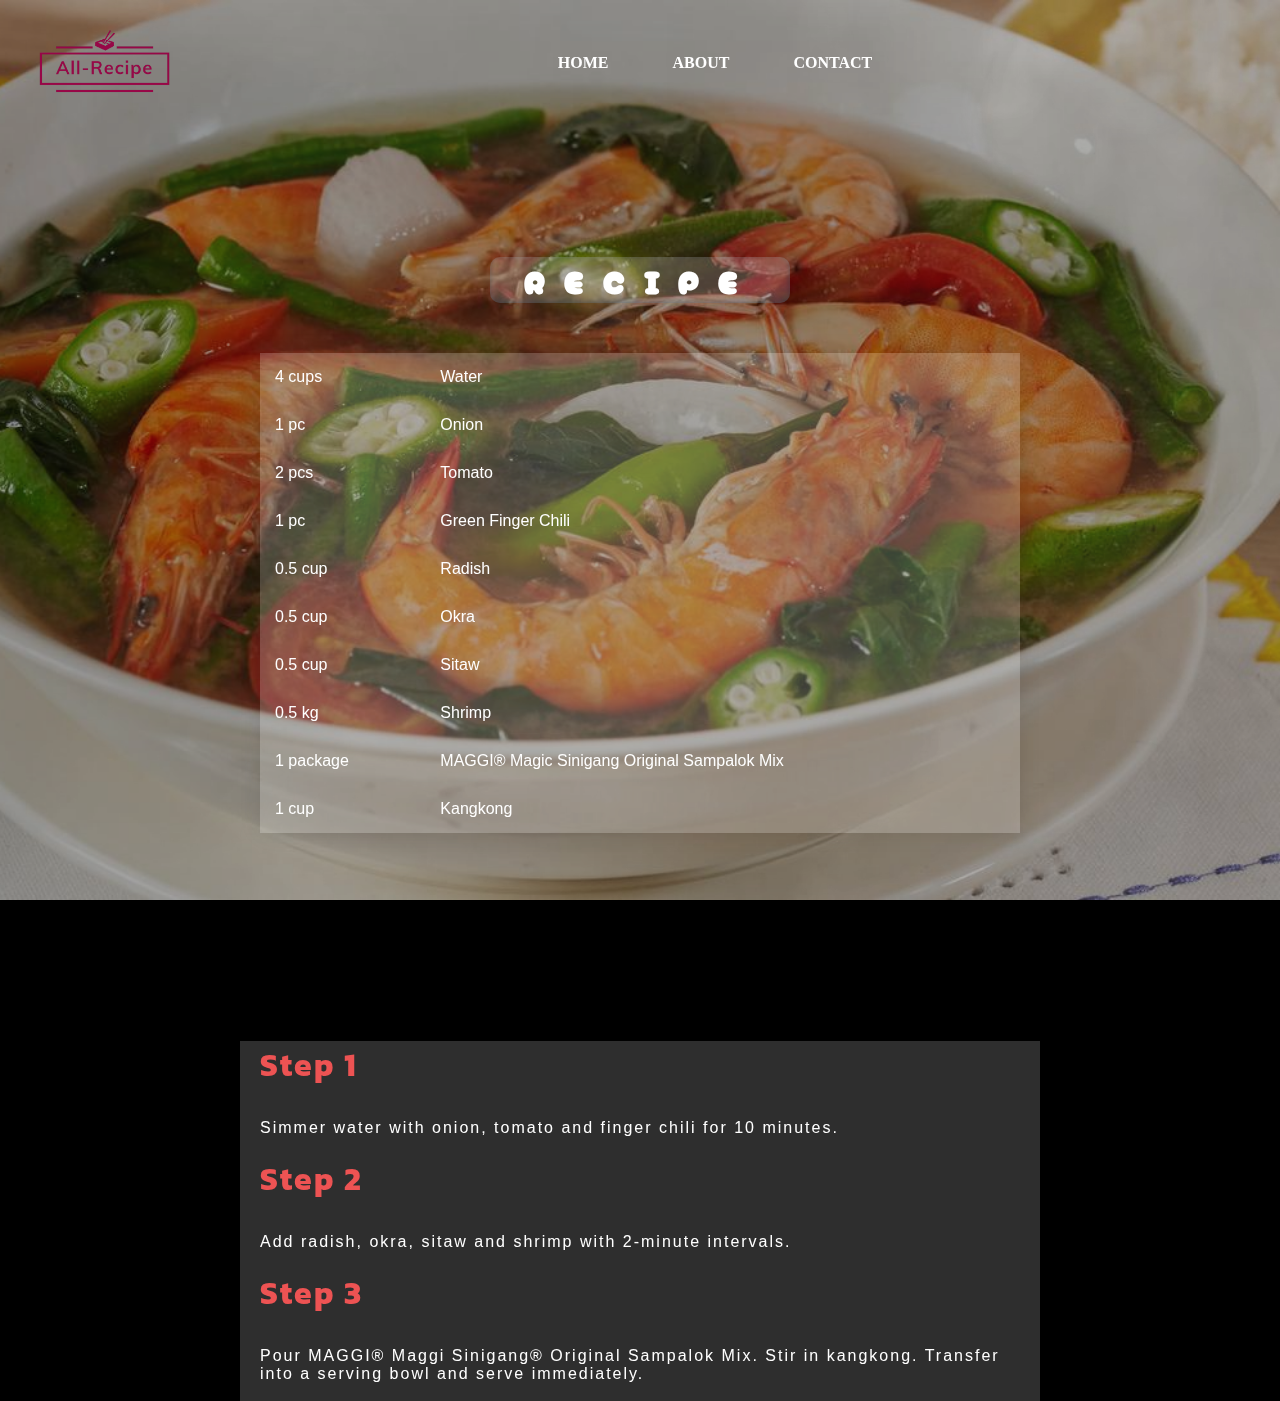
<file: dish-recipe/sinigang.html>
<!DOCTYPE html>
<html lang="en">
<head>
    <meta charset="UTF-8">
    <meta http-equiv="X-UA-Compatible" content="IE=edge">
    <meta name="viewport" content="width=device-width, initial-scale=1.0">

    <link rel="preconnect" href="https://fonts.googleapis.com">
<link rel="preconnect" href="https://fonts.gstatic.com" crossorigin>
<link href="https://fonts.googleapis.com/css2?family=Cherry+Bomb+One&display=swap" rel="stylesheet">
    <title>All-Recipe - Sinigang sa Sampalok</title>
    <link rel="stylesheet" href="sinigang.css">
    <link rel="preconnect" href="https://fonts.googleapis.com">
<link rel="preconnect" href="https://fonts.gstatic.com" crossorigin>
<link href="https://fonts.googleapis.com/css2?family=Cherry+Bomb+One&family=Kanit:wght@500&display=swap" rel="stylesheet">
    <link rel="icon" type="image/x-icon" href="../img/icon.png">
</head>
<body>
    <img src="../dish/sampalok.png" alt="">
    <video src="../video/background.mp4" autoplay loop muted></video>
    <!--Navigation bar-->
    <nav class="nav">
        <img class="logo" src="../img/logo.png" alt="">
        <div class="menu-toggle">
            <div class="toggle-line"></div>
            <div class="toggle-line"></div>
            <div class="toggle-line"></div>
        </div>
        <ul class="menu">
            <li><a href="../index.html">HOME</a></li>
            <li><a href="../about/index.html">ABOUT</a></li>
            <li><a href="../contact/index.html">CONTACT</a></li>
        </ul>
    </nav>

    <header class="header">
    </header>

    <div class="container">
        <h1 class="table-title">RECIPE</h1> <!-- Add the recipe title here -->
        <table>
            <tbody>
                <tr>
                    <td>4
 
                        cups</td>
                    <td>Water</td>
                </tr>
                <tr>
                    <td>1
 
                        pc</td>
                    <td>Onion</td>
                </tr>
                <tr>
                    <td>2
 
                        pcs</td>
                    <td>Tomato</td>
                </tr>
                <tr>
                    <td>1
 
                        pc</td>
                    <td>Green Finger Chili</td>
                </tr>
                <tr>
                    <td>0.5
 
                        cup</td>
                    <td>Radish</td>
                </tr>
                <tr>
                    <td>0.5
 
                        cup</td>
                    <td>
                        Okra</td>
                </tr>
                <tr>
                    <td>0.5
 
                        cup</td>
                    <td>Sitaw</td>
                </tr>
                <tr>
                    <td>0.5
 
                        kg</td>
                    <td>Shrimp
                    </td>
                </tr>
                <tr>
                    <td>1
 
                        package</td>
                    <td>MAGGI® Magic Sinigang Original Sampalok Mix</td>
                </tr>
                <tr>
                    <td>1
 
                        cup</td>
                    <td>Kangkong
                    </td>
                </tr>
            </tbody>
        </table>
    </div>
    <div class="cook">
        <h1>Step 1</h1>
        <p>Simmer water with onion, tomato and finger chili for 10 minutes.</p>
        <br>
        <h1>Step 2</h1>
        <p>Add radish, okra, sitaw and shrimp with 2-minute intervals.</p>
        <br>
        <h1>Step 3</h1>
        <p>Pour MAGGI® Maggi Sinigang® Original Sampalok Mix. Stir in kangkong. Transfer into a serving bowl and serve immediately.</p>
        <br>
    </div>
    <script src="sinigang.js"></script>
</body>
</html>
</file>
<file: dish-page/style.css>
/*all style*/

* {
	margin: 0;
	padding: 0;
	box-sizing: border-box;
}

body {
    background-color: #000;
    height: 100vh;
    width: 100%;
    background-image: linear-gradient(rgba(245, 246, 252, 0.52), rgba(122, 20, 35, 0.73)), url(../img/background.jpg);
    background-repeat: no-repeat;
    background-size: cover;
    background-attachment: fixed;
  }

  @media screen and (max-width: 768px) {
    .nav {
        flex-direction: column;
        align-items: center;
        padding: 10px;
    }

    .menu-toggle {
        display: flex;
        flex-direction: column;
        justify-content: space-between;
        width: 30px;
        height: 20px;
        cursor: pointer;
        margin-top: 30px;
    }

    .toggle-line {
        width: 100%;
        height: 2px;
        background-color: #000;
        margin-bottom: 5px;
    }

    .menu {
        display: none;
        flex-direction: column;
        align-items: center;
        margin-top: 10px;
    }

    .menu.open {
        display: flex;
    }
    .container.open
    {
        margin-top: 250px;
    }

    .menu li {
        padding: 1rem;
        min-width: unset;
        width: 100%;
        text-align: center;
    }
    .logo
    {
        width: 200px;
        height: 110px;
    }
    ul
    {
        margin: auto;
    }
}
  

/*Navigation*/
.nav {
	height: 65px;
	display: flex;
    margin: 30px 30px 0;
}

/*logo*/
.logo {
	width: 150px;
	height: 65px;
    margin-left: 20px;

}

ul {
	display: flex;
	list-style: none;
    float: left;
    margin: auto;
    font-family: 'Indie Flower', cursive;
    font-weight: bold;
}
li
{
    margin: auto;
}

li a {
	padding: 1rem 2rem 1.15rem;
	text-transform: uppercase;
	cursor: pointer;
	color: #000;
	text-align: center;
	min-width: 80px;
    margin: auto;
    text-decoration: none;
}

li a:hover {
	background-image: url('https://scottyzen.sirv.com/Images/v/button.png');
	background-size: 100% 100%;
	color: #fff;
	animation: spring 300ms ease-out;
	text-shadow: 0 -1px 0 #ef816c;
	font-weight: bold;
}

li a:active {
	transform: translateY(4px);
}

@keyframes spring {
	15% {
		transform-origin: center center;
		transform: scale(1.2, 1.1);
	}
	40% {
		transform-origin: center center;
		transform: scale(0.95, 0.95);
	}
	75% {
		transform-origin: center center;
		transform: scale(1.05, 1);
	}
	100% {
		transform-origin: center center;
		transform: scale(1, 1);
	}
}



    /*dish*/
img {
    height: auto;
    max-width: 100%;
    border-radius: 10px;
  }
  
  .row {
    display: flex;
    flex-wrap: wrap;
    margin: auto;
    align-items: center;
    justify-content: center;

  }
  
  .col-md-3,
  .col-sm-6 {
    padding: 5px;
    width: 100%;
    max-width: 25%;
    box-sizing: border-box;
    margin-left: 50px;
    color: #fff;
    font-family: Arial, Helvetica, sans-serif;
    text-align: center;
    margin-top: 50px;
  }
  
  .card {
    transition: 0.5s;
    cursor: pointer;
    width: 100%;
    border-radius: 10px;
  }
  
  .card-title {
    font-size: 20px;
    transition: 1s;
    cursor: pointer;
    margin-top: 30px;
  }
  
  .card-title i {
    font-size: 15px;
    transition: 1s;
    cursor: pointer;
    color: #ffa710;
  }
  
  .card-title i:hover {
    transform: scale(1.25) rotate(100deg);
    color: #18d4ca;
  }
  
  .card:hover {
    transform: scale(1.05);
    box-shadow: 10px 10px 15px rgba(0, 0, 0, 0.3);
  }
  
  .card-text {
    height: 80px;
  }
  
  .card::before,
  .card::after {
    position: absolute;
    top: 0;
    right: 0;
    bottom: 0;
    left: 0;
    transform: scale3d(0, 0, 1);
    transition: transform 0.3s ease-out 0s;
    background: rgba(255, 255, 255, 0.1);
    content: '';
    pointer-events: none;
  }
  
  .card::before {
    transform-origin: left top;
  }
  
  .card::after {
    transform-origin: right bottom;
  }
  
  .card:hover::before,
  .card:hover::after,
  .card:focus::before,
  .card:focus::after {
    transform: scale3d(1, 1, 1);
  }
  
  /* for responsiveness */
  
  @media (min-width: 360px) {
    .col-sm-6 {
      max-width: 100%;
      
    }
    .col-md-3
    {
        margin-right: 40px;
    }
    .container
    {
        margin: 100px 10px 0px;
    }
  }
  
  @media (min-width: 768px) {
    .col-md-3 {
      max-width: 33.333333%;
    }
  }
  
  @media (min-width: 992px) {
    .col-md-3 {
      max-width: 25%;
    }
  }
</file>
<file: dish-recipe/adobo.css>
* {
	margin: 0;
	padding: 0;
	box-sizing: border-box;
}

body {
	background-color: #000;
	height: 100vh;
	width: 100%;
	background-repeat: no-repeat;
	background-position: center;
	background-size: cover;
    align-items: center;
    align-content: center;
    margin: auto;
    
}

img
{
    position: fixed;
    top: 0;
    left: 0;
    width: 100%;
    height: 100%;
    object-fit: cover;
    z-index: -1; /* Make sure the video stays behind other content */
}
video {
    position: fixed;
    top: 0;
    left: 0;
    width: 100%;
    height: 100%;
    object-fit: cover;
    z-index: -1; /* Make sure the video stays behind other content */
    opacity: 40%;
  }
/*Navigation*/
.nav {
	height: 65px;
	display: flex;
    margin: 30px 30px 0;
}

/*logo*/
.logo {
	width: 150px;
	height: 65px;
    display: flex;
    position: relative;

}

ul {
	display: flex;
	list-style: none;
    float: left;
    margin: auto;
    font-family: 'Indie Flower', cursive;
    font-weight: bold;
}
li
{
    margin: auto;
}

li a {
	padding: 1rem 2rem 1.15rem;
	text-transform: uppercase;
	cursor: pointer;
	color: #fff;
	text-align: center;
	min-width: 80px;
    margin: auto;
    text-decoration: none;
}

li a:hover {
	background-image: url('https://scottyzen.sirv.com/Images/v/button.png');
	background-size: 100% 100%;
	color: #fff;
	animation: spring 300ms ease-out;
	text-shadow: 0 -1px 0 #ef816c;
	font-weight: bold;
}

li a:active {
	transform: translateY(4px);
}

@keyframes spring {
	15% {
		transform-origin: center center;
		transform: scale(1.2, 1.1);
	}
	40% {
		transform-origin: center center;
		transform: scale(0.95, 0.95);
	}
	75% {
		transform-origin: center center;
		transform: scale(1.05, 1);
	}
	100% {
		transform-origin: center center;
		transform: scale(1, 1);
	}
}


/* for responsiveness */

@media screen and (max-width: 768px) {
    body
    {
        height: 154vh;
    }
    .nav {
        flex-direction: column;
        align-items: center;
        padding: 10px;
    }

    .menu-toggle {
        display: flex;
        flex-direction: column;
        justify-content: space-between;
        width: 30px;
        height: 20px;
        cursor: pointer;
        margin-top: 30px;
    }

    .toggle-line {
        width: 100%;
        height: 2px;
        background-color: #000;
        margin-bottom: 5px;
    }

    .menu {
        display: none;
        flex-direction: column;
        align-items: center;
        margin-top: 10px;
    }

    .menu.open {
        display: flex;
    }

    .menu li {
        padding: 1rem;
        min-width: unset;
        width: 100%;
        text-align: center;
    }
    .logo
    {
        width: 200px;
        height: 110px;
    }
    ul
    {
        margin: auto;
    }
    
    .button
    {
        width: 300px;
    }

}

.cook
{
    position: relative;
    top: 50%;
    left: 50%;
    transform: translate(-50%, -50%);
    width: 100%;
    max-width: 800px;
    background-color: #ffffff2e;
    padding: 0 20px;
    margin-top: 100px;

}
.cook h1
{
    font-family: 'Cherry Bomb One', cursive;
font-family: 'Kanit', sans-serif;
    letter-spacing: 2px;
    color: rgb(237, 83, 83);
    
}
.cook p
{
    color: #fff;
    margin-top: 30px;
    font-family: Arial, Helvetica, sans-serif;
    letter-spacing: 2px;
}
.container {
    position: relative;
    top: 50%;
    left: 50%;
    transform: translate(-50%, -50%);
    width: 100%;
    max-width: 800px;
    padding: 0 20px;
}


table {
    width: 100%;
    border-collapse: collapse;
    overflow: hidden;
    box-shadow: 0 0 20px rgba(0,0,0,0.1);
}


.table-title {
    text-align: center;
    background-color: rgba(255,255,255,0.2);
    color: #fff;
    margin: auto;
    margin-bottom: 50px;
    border-radius: 10px;
    font-family: 'Cherry Bomb One', cursive;
    letter-spacing: 20px;
    width: 300px;
    box-shadow: rgba(50, 50, 93, 0.25) 0px 50px 100px -20px, rgba(0, 0, 0, 0.3) 0px 30px 60px -30px, rgba(10, 37, 64, 0.35) 0px -2px 6px 0px inset;
}

th,
td {
    padding: 15px;
    background-color: rgba(255,255,255,0.2);
    color: #fff;
    font-family: Arial, Helvetica, sans-serif;
}

@media screen and (max-width: 768px) {
    .container {
        padding: 0 10px;
    }
    .cook
    {
        margin-top: 200px;
        width: 95%;
    }
    table {
        max-width: 100%;
    }
    
    th,
    td {
        padding: 10px;
    }
}

@media screen and (max-width: 768px) {
    .nav {
        flex-direction: column;
        align-items: center;
        padding: 10px;
    }

    .menu-toggle {
        display: flex;
        flex-direction: column;
        justify-content: space-between;
        width: 30px;
        height: 20px;
        cursor: pointer;
        margin-top: 30px;
    }

    .toggle-line {
        width: 100%;
        height: 2px;
        background-color: #000;
        margin-bottom: 5px;
    }

    .menu {
        display: none;
        flex-direction: column;
        align-items: center;
        margin-top: 10px;
    }

    .menu.open {
        display: flex;
    }

    .menu li {
        padding: 1rem;
        min-width: unset;
        width: 100%;
        text-align: center;
    }
    .logo
    {
        width: 200px;
        height: 110px;
    }
    ul
    {
        margin: auto;
    }
}
</file>
<file: dish-recipe/afritada.css>
* {
	margin: 0;
	padding: 0;
	box-sizing: border-box;
}

body {
	background-color: #000;
	height: 100vh;
	width: 100%;
	background-repeat: no-repeat;
	background-position: center;
	background-size: cover;
    align-items: center;
    align-content: center;
    margin: auto;
    
}
img
{
    position: fixed;
    top: 0;
    left: 0;
    width: 100%;
    height: 100%;
    object-fit: cover;
    z-index: -1; /* Make sure the video stays behind other content */
}
video {
    position: fixed;
    top: 0;
    left: 0;
    width: 100%;
    height: 100%;
    object-fit: cover;
    z-index: -1; /* Make sure the video stays behind other content */
    opacity: 40%;
  }

/*Navigation*/
.nav {
	height: 65px;
	display: flex;
    margin: 30px 30px 0;
}

/*logo*/
.logo {
	width: 150px;
	height: 65px;
    display: flex;
    position: relative;

}

ul {
	display: flex;
	list-style: none;
    float: left;
    margin: auto;
    font-family: 'Indie Flower', cursive;
    font-weight: bold;
}
li
{
    margin: auto;
}

li a {
	padding: 1rem 2rem 1.15rem;
	text-transform: uppercase;
	cursor: pointer;
	color: #fff;
	text-align: center;
	min-width: 80px;
    margin: auto;
    text-decoration: none;
}

li a:hover {
	background-image: url('https://scottyzen.sirv.com/Images/v/button.png');
	background-size: 100% 100%;
	color: #fff;
	animation: spring 300ms ease-out;
	text-shadow: 0 -1px 0 #ef816c;
	font-weight: bold;
}

li a:active {
	transform: translateY(4px);
}

@keyframes spring {
	15% {
		transform-origin: center center;
		transform: scale(1.2, 1.1);
	}
	40% {
		transform-origin: center center;
		transform: scale(0.95, 0.95);
	}
	75% {
		transform-origin: center center;
		transform: scale(1.05, 1);
	}
	100% {
		transform-origin: center center;
		transform: scale(1, 1);
	}
}


/* for responsiveness */

@media screen and (max-width: 768px) {
    body
    {
        height: 154vh;
    }
    .nav {
        flex-direction: column;
        align-items: center;
        padding: 10px;
    }

    .menu-toggle {
        display: flex;
        flex-direction: column;
        justify-content: space-between;
        width: 30px;
        height: 20px;
        cursor: pointer;
        margin-top: 30px;
    }

    .toggle-line {
        width: 100%;
        height: 2px;
        background-color: #000;
        margin-bottom: 5px;
    }

    .menu {
        display: none;
        flex-direction: column;
        align-items: center;
        margin-top: 10px;
    }

    .menu.open {
        display: flex;
    }

    .menu li {
        padding: 1rem;
        min-width: unset;
        width: 100%;
        text-align: center;
    }
    .logo
    {
        width: 200px;
        height: 110px;
    }
    ul
    {
        margin: auto;
    }
    
    .button
    {
        width: 300px;
    }

}

.cook
{
    position: relative;
    top: 50%;
    left: 50%;
    transform: translate(-50%, -50%);
    width: 100%;
    max-width: 800px;
    background-color: #ffffff2e;
    padding: 0 20px;
    margin-top: 100px;

}
.cook h1
{
    font-family: 'Cherry Bomb One', cursive;
font-family: 'Kanit', sans-serif;
    letter-spacing: 2px;
    color: rgb(237, 83, 83);
    
}
.cook p
{
    color: #fff;
    margin-top: 30px;
    font-family: Arial, Helvetica, sans-serif;
    letter-spacing: 2px;
}


.container {
    position: relative;
    top: 50%;
    left: 50%;
    transform: translate(-50%, -50%);
    width: 100%;
    max-width: 800px;
    padding: 0 20px;
}


table {
    width: 100%;
    border-collapse: collapse;
    overflow: hidden;
    box-shadow: 0 0 20px rgba(0,0,0,0.1);
}


.table-title {
    text-align: center;
    background-color: rgba(255,255,255,0.2);
    color: #fff;
    margin: auto;
    margin-bottom: 50px;
    border-radius: 10px;
    font-family: 'Cherry Bomb One', cursive;
    letter-spacing: 20px;
    width: 300px;
    box-shadow: rgba(50, 50, 93, 0.25) 0px 50px 100px -20px, rgba(0, 0, 0, 0.3) 0px 30px 60px -30px, rgba(10, 37, 64, 0.35) 0px -2px 6px 0px inset;
}

th,
td {
    padding: 15px;
    background-color: rgba(255,255,255,0.2);
    color: #fff;
    font-family: Arial, Helvetica, sans-serif;
}

@media screen and (max-width: 768px) {
    .container {
        padding: 0 10px;
    }
    table {
        max-width: 100%;
    }
    .cook
    {
        margin-top: 200px;
        width: 95%;
    }
    
    th,
    td {
        padding: 10px;
    }
}

@media screen and (max-width: 768px) {
    .nav {
        flex-direction: column;
        align-items: center;
        padding: 10px;
    }

    .menu-toggle {
        display: flex;
        flex-direction: column;
        justify-content: space-between;
        width: 30px;
        height: 20px;
        cursor: pointer;
        margin-top: 30px;
    }

    .toggle-line {
        width: 100%;
        height: 2px;
        background-color: #000;
        margin-bottom: 5px;
    }

    .menu {
        display: none;
        flex-direction: column;
        align-items: center;
        margin-top: 10px;
    }

    .menu.open {
        display: flex;
    }

    .menu li {
        padding: 1rem;
        min-width: unset;
        width: 100%;
        text-align: center;
    }
    .logo
    {
        width: 200px;
        height: 110px;
    }
    ul
    {
        margin: auto;
    }
}
</file>
<file: dish-recipe/bicol-express.css>
* {
	margin: 0;
	padding: 0;
	box-sizing: border-box;
}

body {
	background-color: #000;
	height: 100vh;
	width: 100%;
	background-repeat: no-repeat;
	background-position: center;
	background-size: cover;
    align-items: center;
    align-content: center;
    margin: auto;
    
}
img
{
    position: fixed;
    top: 0;
    left: 0;
    width: 100%;
    height: 100%;
    object-fit: cover;
    z-index: -1; /* Make sure the video stays behind other content */
}
/*Navigation*/
.nav {
	height: 65px;
	display: flex;
    margin: 30px 30px 0;
}

/*logo*/
.logo {
	width: 150px;
	height: 65px;
    display: flex;
    position: relative;
}

ul {
	display: flex;
	list-style: none;
    float: left;
    margin: auto;
    font-family: 'Indie Flower', cursive;
    font-weight: bold;
}
li
{
    margin: auto;
}

li a {
	padding: 1rem 2rem 1.15rem;
	text-transform: uppercase;
	cursor: pointer;
	color: #fff;
	text-align: center;
	min-width: 80px;
    margin: auto;
    text-decoration: none;
}

li a:hover {
	background-image: url('https://scottyzen.sirv.com/Images/v/button.png');
	background-size: 100% 100%;
	color: #fff;
	animation: spring 300ms ease-out;
	text-shadow: 0 -1px 0 #ef816c;
	font-weight: bold;
}

li a:active {
	transform: translateY(4px);
}

@keyframes spring {
	15% {
		transform-origin: center center;
		transform: scale(1.2, 1.1);
	}
	40% {
		transform-origin: center center;
		transform: scale(0.95, 0.95);
	}
	75% {
		transform-origin: center center;
		transform: scale(1.05, 1);
	}
	100% {
		transform-origin: center center;
		transform: scale(1, 1);
	}
}


/* for responsiveness */

@media screen and (max-width: 768px) {
    body
    {
        height: 154vh;
    }
    .nav {
        flex-direction: column;
        align-items: center;
        padding: 10px;
    }

    .menu-toggle {
        display: flex;
        flex-direction: column;
        justify-content: space-between;
        width: 30px;
        height: 20px;
        cursor: pointer;
        margin-top: 30px;
    }

    .toggle-line {
        width: 100%;
        height: 2px;
        background-color: #000;
        margin-bottom: 5px;
    }

    .menu {
        display: none;
        flex-direction: column;
        align-items: center;
        margin-top: 10px;
    }

    .menu.open {
        display: flex;
    }

    .menu li {
        padding: 1rem;
        min-width: unset;
        width: 100%;
        text-align: center;
    }
    .logo
    {
        width: 200px;
        height: 110px;
    }
    ul
    {
        margin: auto;
    }
    
    .button
    {
        width: 300px;
    }

}


.cook
{
    position: relative;
    top: 50%;
    left: 50%;
    transform: translate(-50%, -50%);
    width: 100%;
    max-width: 800px;
    background-color: #ffffff2e;
    padding: 0 20px;
    margin-top: 100px;

}
.cook h1
{
    font-family: 'Cherry Bomb One', cursive;
font-family: 'Kanit', sans-serif;
    letter-spacing: 2px;
    color: rgb(237, 83, 83);
    
}
.cook p
{
    color: #fff;
    margin-top: 30px;
    font-family: Arial, Helvetica, sans-serif;
    letter-spacing: 2px;
}

.container {
    position: relative;
    top: 50%;
    left: 50%;
    transform: translate(-50%, -50%);
    width: 100%;
    max-width: 800px;
    padding: 0 20px;
}


table {
    width: 100%;
    border-collapse: collapse;
    overflow: hidden;
    box-shadow: 0 0 20px rgba(0,0,0,0.1);
}


.table-title {
    text-align: center;
    background-color: rgba(255,255,255,0.2);
    color: #fff;
    margin: auto;
    margin-bottom: 50px;
    border-radius: 10px;
    font-family: 'Cherry Bomb One', cursive;
    letter-spacing: 20px;
    width: 300px;
    box-shadow: rgba(50, 50, 93, 0.25) 0px 50px 100px -20px, rgba(0, 0, 0, 0.3) 0px 30px 60px -30px, rgba(10, 37, 64, 0.35) 0px -2px 6px 0px inset;
}
video {
    position: fixed;
    top: 0;
    left: 0;
    width: 100%;
    height: 100%;
    object-fit: cover;
    z-index: -1; /* Make sure the video stays behind other content */
    opacity: 40%;
  }
th,
td {
    padding: 15px;
    background-color: rgba(255,255,255,0.2);
    color: #fff;
    font-family: Arial, Helvetica, sans-serif;
}

@media screen and (max-width: 768px) {
    .container {
        padding: 0 10px;
    }
    table {
        max-width: 100%;
    }
    .cook
    {
        margin-top: 200px;
        width: 95%;
    }
    
    th,
    td {
        padding: 10px;
    }
}

@media screen and (max-width: 768px) {
    .nav {
        flex-direction: column;
        align-items: center;
        padding: 10px;
    }

    .menu-toggle {
        display: flex;
        flex-direction: column;
        justify-content: space-between;
        width: 30px;
        height: 20px;
        cursor: pointer;
        margin-top: 30px;
    }

    .toggle-line {
        width: 100%;
        height: 2px;
        background-color: #000;
        margin-bottom: 5px;
    }

    .menu {
        display: none;
        flex-direction: column;
        align-items: center;
        margin-top: 10px;
    }

    .menu.open {
        display: flex;
    }

    .menu li {
        padding: 1rem;
        min-width: unset;
        width: 100%;
        text-align: center;
    }
    .logo
    {
        width: 200px;
        height: 110px;
    }
    ul
    {
        margin: auto;
    }
}
</file>
<file: dish-recipe/chapsuey.css>
* {
	margin: 0;
	padding: 0;
	box-sizing: border-box;
}

body {
	background-color: #000;
	height: 100vh;
	width: 100%;
	background-repeat: no-repeat;
	background-position: center;
	background-size: cover;
    align-items: center;
    align-content: center;
    margin: auto;
    
}
img
{
    position: fixed;
    top: 0;
    left: 0;
    width: 100%;
    height: 100%;
    object-fit: cover;
    z-index: -1; /* Make sure the video stays behind other content */
}
/*Navigation*/
.nav {
	height: 65px;
	display: flex;
    margin: 30px 30px 0;
}

/*logo*/
.logo {
	width: 150px;
	height: 65px;
    display: flex;
    position: relative;

}

ul {
	display: flex;
	list-style: none;
    float: left;
    margin: auto;
    font-family: 'Indie Flower', cursive;
    font-weight: bold;
}
li
{
    margin: auto;
}

li a {
	padding: 1rem 2rem 1.15rem;
	text-transform: uppercase;
	cursor: pointer;
	color: #fff;
	text-align: center;
	min-width: 80px;
    margin: auto;
    text-decoration: none;
}

li a:hover {
	background-image: url('https://scottyzen.sirv.com/Images/v/button.png');
	background-size: 100% 100%;
	color: #fff;
	animation: spring 300ms ease-out;
	text-shadow: 0 -1px 0 #ef816c;
	font-weight: bold;
}

li a:active {
	transform: translateY(4px);
}

@keyframes spring {
	15% {
		transform-origin: center center;
		transform: scale(1.2, 1.1);
	}
	40% {
		transform-origin: center center;
		transform: scale(0.95, 0.95);
	}
	75% {
		transform-origin: center center;
		transform: scale(1.05, 1);
	}
	100% {
		transform-origin: center center;
		transform: scale(1, 1);
	}
}


/* for responsiveness */

@media screen and (max-width: 768px) {
    body
    {
        height: 154vh;
    }
    .nav {
        flex-direction: column;
        align-items: center;
        padding: 10px;
    }

    .menu-toggle {
        display: flex;
        flex-direction: column;
        justify-content: space-between;
        width: 30px;
        height: 20px;
        cursor: pointer;
        margin-top: 30px;
    }

    .toggle-line {
        width: 100%;
        height: 2px;
        background-color: #000;
        margin-bottom: 5px;
    }

    .menu {
        display: none;
        flex-direction: column;
        align-items: center;
        margin-top: 10px;
    }

    .menu.open {
        display: flex;
    }

    .menu li {
        padding: 1rem;
        min-width: unset;
        width: 100%;
        text-align: center;
    }
    .logo
    {
        width: 200px;
        height: 110px;
    }
    ul
    {
        margin: auto;
    }
    
    .button
    {
        width: 300px;
    }

}

.cook
{
    position: relative;
    top: 50%;
    left: 50%;
    transform: translate(-50%, -50%);
    width: 100%;
    max-width: 800px;
    background-color: #ffffff2e;
    padding: 0 20px;
    margin-top: 100px;

}
.cook h1
{
    font-family: 'Cherry Bomb One', cursive;
font-family: 'Kanit', sans-serif;
    letter-spacing: 2px;
    color: rgb(237, 83, 83);
    
}
.cook p
{
    color: #fff;
    margin-top: 30px;
    font-family: Arial, Helvetica, sans-serif;
    letter-spacing: 2px;
}


.container {
    position: relative;
    top: 50%;
    left: 50%;
    transform: translate(-50%, -50%);
    width: 100%;
    max-width: 800px;
    padding: 0 20px;
}


table {
    width: 100%;
    border-collapse: collapse;
    overflow: hidden;
    box-shadow: 0 0 20px rgba(0,0,0,0.1);
}


.table-title {
    text-align: center;
    background-color: rgba(255,255,255,0.2);
    color: #fff;
    margin: auto;
    margin-bottom: 50px;
    border-radius: 10px;
    font-family: 'Cherry Bomb One', cursive;
    letter-spacing: 20px;
    width: 300px;
    box-shadow: rgba(50, 50, 93, 0.25) 0px 50px 100px -20px, rgba(0, 0, 0, 0.3) 0px 30px 60px -30px, rgba(10, 37, 64, 0.35) 0px -2px 6px 0px inset;
}
video {
    position: fixed;
    top: 0;
    left: 0;
    width: 100%;
    height: 100%;
    object-fit: cover;
    z-index: -1; /* Make sure the video stays behind other content */
    opacity: 40%;
  }
th,
td {
    padding: 15px;
    background-color: rgba(255,255,255,0.2);
    color: #fff;
    font-family: Arial, Helvetica, sans-serif;
}

@media screen and (max-width: 768px) {
    .container {
        padding: 0 10px;
    }
    .cook
    {
        margin-top: 200px;
        width: 95%;
    }
    table {
        max-width: 100%;
    }
    
    th,
    td {
        padding: 10px;
    }
}

@media screen and (max-width: 768px) {
    .nav {
        flex-direction: column;
        align-items: center;
        padding: 10px;
    }

    .menu-toggle {
        display: flex;
        flex-direction: column;
        justify-content: space-between;
        width: 30px;
        height: 20px;
        cursor: pointer;
        margin-top: 30px;
    }

    .toggle-line {
        width: 100%;
        height: 2px;
        background-color: #000;
        margin-bottom: 5px;
    }

    .menu {
        display: none;
        flex-direction: column;
        align-items: center;
        margin-top: 10px;
    }

    .menu.open {
        display: flex;
    }

    .menu li {
        padding: 1rem;
        min-width: unset;
        width: 100%;
        text-align: center;
    }
    .logo
    {
        width: 200px;
        height: 110px;
    }
    ul
    {
        margin: auto;
    }
}
</file>
<file: dish-recipe/chicken-curry.css>
* {
	margin: 0;
	padding: 0;
	box-sizing: border-box;
}

body {
	background-color: #000;
	height: 100vh;
	width: 100%;
	background-repeat: no-repeat;
	background-position: center;
	background-size: cover;
    align-items: center;
    align-content: center;
    margin: auto;
    
}
img
{
    position: fixed;
    top: 0;
    left: 0;
    width: 100%;
    height: 100%;
    object-fit: cover;
    z-index: -1; /* Make sure the video stays behind other content */
}
/*Navigation*/
.nav {
	height: 65px;
	display: flex;
    margin: 30px 30px 0;
}

/*logo*/
.logo {
	width: 150px;
	height: 65px;
    display: flex;
    position: relative;
}

ul {
	display: flex;
	list-style: none;
    float: left;
    margin: auto;
    font-family: 'Indie Flower', cursive;
    font-weight: bold;
}
li
{
    margin: auto;
}

li a {
	padding: 1rem 2rem 1.15rem;
	text-transform: uppercase;
	cursor: pointer;
	color: #fff;
	text-align: center;
	min-width: 80px;
    margin: auto;
    text-decoration: none;
}

li a:hover {
	background-image: url('https://scottyzen.sirv.com/Images/v/button.png');
	background-size: 100% 100%;
	color: #fff;
	animation: spring 300ms ease-out;
	text-shadow: 0 -1px 0 #ef816c;
	font-weight: bold;
}

li a:active {
	transform: translateY(4px);
}

@keyframes spring {
	15% {
		transform-origin: center center;
		transform: scale(1.2, 1.1);
	}
	40% {
		transform-origin: center center;
		transform: scale(0.95, 0.95);
	}
	75% {
		transform-origin: center center;
		transform: scale(1.05, 1);
	}
	100% {
		transform-origin: center center;
		transform: scale(1, 1);
	}
}


/* for responsiveness */

@media screen and (max-width: 768px) {
    body
    {
        height: 154vh;
    }
    .nav {
        flex-direction: column;
        align-items: center;
        padding: 10px;
    }

    .menu-toggle {
        display: flex;
        flex-direction: column;
        justify-content: space-between;
        width: 30px;
        height: 20px;
        cursor: pointer;
        margin-top: 30px;
    }

    .toggle-line {
        width: 100%;
        height: 2px;
        background-color: #000;
        margin-bottom: 5px;
    }

    .menu {
        display: none;
        flex-direction: column;
        align-items: center;
        margin-top: 10px;
    }

    .menu.open {
        display: flex;
    }

    .menu li {
        padding: 1rem;
        min-width: unset;
        width: 100%;
        text-align: center;
    }
    .logo
    {
        width: 200px;
        height: 110px;
    }
    ul
    {
        margin: auto;
    }
    
    .button
    {
        width: 300px;
    }

}

.cook
{
    position: relative;
    top: 50%;
    left: 50%;
    transform: translate(-50%, -50%);
    width: 100%;
    max-width: 800px;
    background-color: #ffffff2e;
    padding: 0 20px;
    margin-top: 100px;

}
.cook h1
{
    font-family: 'Cherry Bomb One', cursive;
font-family: 'Kanit', sans-serif;
    letter-spacing: 2px;
    color: rgb(237, 83, 83);
    
}
.cook p
{
    color: #fff;
    margin-top: 30px;
    font-family: Arial, Helvetica, sans-serif;
    letter-spacing: 2px;
}


.container {
    position: relative;
    top: 50%;
    left: 50%;
    transform: translate(-50%, -50%);
    width: 100%;
    max-width: 800px;
    padding: 0 20px;
}


table {
    width: 100%;
    border-collapse: collapse;
    overflow: hidden;
    box-shadow: 0 0 20px rgba(0,0,0,0.1);
}


.table-title {
    text-align: center;
    background-color: rgba(255,255,255,0.2);
    color: #fff;
    margin: auto;
    margin-bottom: 50px;
    border-radius: 10px;
    font-family: 'Cherry Bomb One', cursive;
    letter-spacing: 20px;
    width: 300px;
    box-shadow: rgba(50, 50, 93, 0.25) 0px 50px 100px -20px, rgba(0, 0, 0, 0.3) 0px 30px 60px -30px, rgba(10, 37, 64, 0.35) 0px -2px 6px 0px inset;
}
video {
    position: fixed;
    top: 0;
    left: 0;
    width: 100%;
    height: 100%;
    object-fit: cover;
    z-index: -1; /* Make sure the video stays behind other content */
    opacity: 40%;
  }
th,
td {
    padding: 15px;
    background-color: rgba(255,255,255,0.2);
    color: #fff;
    font-family: Arial, Helvetica, sans-serif;
}

@media screen and (max-width: 768px) {
    .container {
        padding: 0 10px;
    }
    table {
        max-width: 100%;
    }
    .cook
    {
        margin-top: 200px;
        width: 95%;
    }
    th,
    td {
        padding: 10px;
    }
}

@media screen and (max-width: 768px) {
    .nav {
        flex-direction: column;
        align-items: center;
        padding: 10px;
    }

    .menu-toggle {
        display: flex;
        flex-direction: column;
        justify-content: space-between;
        width: 30px;
        height: 20px;
        cursor: pointer;
        margin-top: 30px;
    }

    .toggle-line {
        width: 100%;
        height: 2px;
        background-color: #000;
        margin-bottom: 5px;
    }

    .menu {
        display: none;
        flex-direction: column;
        align-items: center;
        margin-top: 10px;
    }

    .menu.open {
        display: flex;
    }
    .menu li {
        padding: 1rem;
        min-width: unset;
        width: 100%;
        text-align: center;
    }
    .logo
    {
        width: 200px;
        height: 110px;
    }
    ul
    {
        margin: auto;
    }
}
</file>
<file: dish-recipe/lomi.css>
* {
	margin: 0;
	padding: 0;
	box-sizing: border-box;
}

body {
	background-color: #000;
	height: 100vh;
	width: 100%;
	background-repeat: no-repeat;
	background-position: center;
	background-size: cover;
    align-items: center;
    align-content: center;
    margin: auto;
    
}
img
{
    position: fixed;
    top: 0;
    left: 0;
    width: 100%;
    height: 100%;
    object-fit: cover;
    z-index: -1; /* Make sure the video stays behind other content */
}
/*Navigation*/
.nav {
	height: 65px;
	display: flex;
    margin: 30px 30px 0;
}

/*logo*/
.logo {
	width: 150px;
	height: 65px;
    display: flex;
    position: relative;

}

ul {
	display: flex;
	list-style: none;
    float: left;
    margin: auto;
    font-family: 'Indie Flower', cursive;
    font-weight: bold;
}
li
{
    margin: auto;
}

li a {
	padding: 1rem 2rem 1.15rem;
	text-transform: uppercase;
	cursor: pointer;
	color: #fff;
	text-align: center;
	min-width: 80px;
    margin: auto;
    text-decoration: none;
}

li a:hover {
	background-image: url('https://scottyzen.sirv.com/Images/v/button.png');
	background-size: 100% 100%;
	color: #fff;
	animation: spring 300ms ease-out;
	text-shadow: 0 -1px 0 #ef816c;
	font-weight: bold;
}

li a:active {
	transform: translateY(4px);
}

@keyframes spring {
	15% {
		transform-origin: center center;
		transform: scale(1.2, 1.1);
	}
	40% {
		transform-origin: center center;
		transform: scale(0.95, 0.95);
	}
	75% {
		transform-origin: center center;
		transform: scale(1.05, 1);
	}
	100% {
		transform-origin: center center;
		transform: scale(1, 1);
	}
}


/* for responsiveness */

@media screen and (max-width: 768px) {
    body
    {
        height: 154vh;
    }
    .nav {
        flex-direction: column;
        align-items: center;
        padding: 10px;
    }

    .menu-toggle {
        display: flex;
        flex-direction: column;
        justify-content: space-between;
        width: 30px;
        height: 20px;
        cursor: pointer;
        margin-top: 30px;
    }

    .toggle-line {
        width: 100%;
        height: 2px;
        background-color: #000;
        margin-bottom: 5px;
    }

    .menu {
        display: none;
        flex-direction: column;
        align-items: center;
        margin-top: 10px;
    }

    .menu.open {
        display: flex;
    }

    .menu li {
        padding: 1rem;
        min-width: unset;
        width: 100%;
        text-align: center;
    }
    .logo
    {
        width: 200px;
        height: 110px;
    }
    ul
    {
        margin: auto;
    }
    
    .button
    {
        width: 300px;
    }

}



.cook
{
    position: relative;
    top: 50%;
    left: 50%;
    transform: translate(-50%, -50%);
    width: 100%;
    max-width: 800px;
    background-color: #ffffff2e;
    padding: 0 20px;
    margin-top: 100px;

}
.cook h1
{
    font-family: 'Cherry Bomb One', cursive;
font-family: 'Kanit', sans-serif;
    letter-spacing: 2px;
    color: rgb(237, 83, 83);
    
}
.cook p
{
    color: #fff;
    margin-top: 30px;
    font-family: Arial, Helvetica, sans-serif;
    letter-spacing: 2px;
}
.container {
    position: relative;
    top: 50%;
    left: 50%;
    transform: translate(-50%, -50%);
    width: 100%;
    max-width: 800px;
    padding: 0 20px;
}


table {
    width: 100%;
    border-collapse: collapse;
    overflow: hidden;
    box-shadow: 0 0 20px rgba(0,0,0,0.1);
}


.table-title {
    text-align: center;
    background-color: rgba(255,255,255,0.2);
    color: #fff;
    margin: auto;
    margin-bottom: 50px;
    border-radius: 10px;
    font-family: 'Cherry Bomb One', cursive;
    letter-spacing: 20px;
    width: 300px;
    box-shadow: rgba(50, 50, 93, 0.25) 0px 50px 100px -20px, rgba(0, 0, 0, 0.3) 0px 30px 60px -30px, rgba(10, 37, 64, 0.35) 0px -2px 6px 0px inset;
}
video {
    position: fixed;
    top: 0;
    left: 0;
    width: 100%;
    height: 100%;
    object-fit: cover;
    z-index: -1; /* Make sure the video stays behind other content */
    opacity: 40%;
  }
th,
td {
    padding: 15px;
    background-color: rgba(255,255,255,0.2);
    color: #fff;
    font-family: Arial, Helvetica, sans-serif;
}

@media screen and (max-width: 768px) {
    .container {
        padding: 0 10px;
    }
    table {
        max-width: 100%;
    }
    .cook
    {
        margin-top: 200px;
        width: 95%;
    }
    
    th,
    td {
        padding: 10px;
    }
}

@media screen and (max-width: 768px) {
    .nav {
        flex-direction: column;
        align-items: center;
        padding: 10px;
    }

    .menu-toggle {
        display: flex;
        flex-direction: column;
        justify-content: space-between;
        width: 30px;
        height: 20px;
        cursor: pointer;
        margin-top: 30px;
    }

    .toggle-line {
        width: 100%;
        height: 2px;
        background-color: #000;
        margin-bottom: 5px;
    }

    .menu {
        display: none;
        flex-direction: column;
        align-items: center;
        margin-top: 10px;
    }

    .menu.open {
        display: flex;
    }

    .menu li {
        padding: 1rem;
        min-width: unset;
        width: 100%;
        text-align: center;
    }
    .logo
    {
        width: 200px;
        height: 110px;
    }
    ul
    {
        margin: auto;
    }
}
</file>
<file: dish-recipe/pancit.css>
* {
	margin: 0;
	padding: 0;
	box-sizing: border-box;
}

body {
	background-color: #000;
	height: 100vh;
	width: 100%;
	background-repeat: no-repeat;
	background-position: center;
	background-size: cover;
    align-items: center;
    align-content: center;
    margin: auto;
    
}
img
{
    position: fixed;
    top: 0;
    left: 0;
    width: 100%;
    height: 100%;
    object-fit: cover;
    z-index: -1; /* Make sure the video stays behind other content */
}
/*Navigation*/
.nav {
	height: 65px;
	display: flex;
    margin: 30px 30px 0;
}

/*logo*/
.logo {
	width: 150px;
	height: 65px;
    display: flex;
    position: relative;

}

ul {
	display: flex;
	list-style: none;
    float: left;
    margin: auto;
    font-family: 'Indie Flower', cursive;
    font-weight: bold;
}
li
{
    margin: auto;
}
.cook
{
    position: relative;
    top: 50%;
    left: 50%;
    transform: translate(-50%, -50%);
    width: 100%;
    max-width: 800px;
    background-color: #ffffff2e;
    padding: 0 20px;
    margin-top: 100px;

}
.cook h1
{
    font-family: 'Cherry Bomb One', cursive;
font-family: 'Kanit', sans-serif;
    letter-spacing: 2px;
    color: rgb(237, 83, 83);
    
}
.cook p
{
    color: #fff;
    margin-top: 30px;
    font-family: Arial, Helvetica, sans-serif;
    letter-spacing: 2px;
}
li a {
	padding: 1rem 2rem 1.15rem;
	text-transform: uppercase;
	cursor: pointer;
	color: #fff;
	text-align: center;
	min-width: 80px;
    margin: auto;
    text-decoration: none;
}

li a:hover {
	background-image: url('https://scottyzen.sirv.com/Images/v/button.png');
	background-size: 100% 100%;
	color: #fff;
	animation: spring 300ms ease-out;
	text-shadow: 0 -1px 0 #ef816c;
	font-weight: bold;
}

li a:active {
	transform: translateY(4px);
}

@keyframes spring {
	15% {
		transform-origin: center center;
		transform: scale(1.2, 1.1);
	}
	40% {
		transform-origin: center center;
		transform: scale(0.95, 0.95);
	}
	75% {
		transform-origin: center center;
		transform: scale(1.05, 1);
	}
	100% {
		transform-origin: center center;
		transform: scale(1, 1);
	}
}


/* for responsiveness */

@media screen and (max-width: 768px) {
    body
    {
        height: 154vh;
    }
    .cook
    {
        margin-top: 200px;
        width: 95%;
    }
    .nav {
        flex-direction: column;
        align-items: center;
        padding: 10px;
    }

    .menu-toggle {
        display: flex;
        flex-direction: column;
        justify-content: space-between;
        width: 30px;
        height: 20px;
        cursor: pointer;
        margin-top: 30px;
    }

    .toggle-line {
        width: 100%;
        height: 2px;
        background-color: #000;
        margin-bottom: 5px;
    }

    .menu {
        display: none;
        flex-direction: column;
        align-items: center;
        margin-top: 10px;
    }

    .menu.open {
        display: flex;
    }

    .menu li {
        padding: 1rem;
        min-width: unset;
        width: 100%;
        text-align: center;
    }
    .logo
    {
        width: 200px;
        height: 110px;
    }
    ul
    {
        margin: auto;
    }
    
    .button
    {
        width: 300px;
    }

}




.container {
    position: relative;
    top: 50%;
    left: 50%;
    transform: translate(-50%, -50%);
    width: 100%;
    max-width: 800px;
    padding: 0 20px;
}


table {
    width: 100%;
    border-collapse: collapse;
    overflow: hidden;
    box-shadow: 0 0 20px rgba(0,0,0,0.1);
}


.table-title {
    text-align: center;
    background-color: rgba(255,255,255,0.2);
    color: #fff;
    margin: auto;
    margin-bottom: 50px;
    border-radius: 10px;
    font-family: 'Cherry Bomb One', cursive;
    letter-spacing: 20px;
    width: 300px;
    box-shadow: rgba(50, 50, 93, 0.25) 0px 50px 100px -20px, rgba(0, 0, 0, 0.3) 0px 30px 60px -30px, rgba(10, 37, 64, 0.35) 0px -2px 6px 0px inset;
}
video {
    position: fixed;
    top: 0;
    left: 0;
    width: 100%;
    height: 100%;
    object-fit: cover;
    z-index: -1; /* Make sure the video stays behind other content */
    opacity: 40%;
  }

th,
td {
    padding: 15px;
    background-color: rgba(255,255,255,0.2);
    color: #fff;
    font-family: Arial, Helvetica, sans-serif;
}

@media screen and (max-width: 768px) {
    .container {
        padding: 0 10px;
    }
    table {
        max-width: 100%;
    }
    
    th,
    td {
        padding: 10px;
    }
}

@media screen and (max-width: 768px) {
    .nav {
        flex-direction: column;
        align-items: center;
        padding: 10px;
    }

    .menu-toggle {
        display: flex;
        flex-direction: column;
        justify-content: space-between;
        width: 30px;
        height: 20px;
        cursor: pointer;
        margin-top: 30px;
    }

    .toggle-line {
        width: 100%;
        height: 2px;
        background-color: #000;
        margin-bottom: 5px;
    }

    .menu {
        display: none;
        flex-direction: column;
        align-items: center;
        margin-top: 10px;
    }

    .menu.open {
        display: flex;
    }

    .menu li {
        padding: 1rem;
        min-width: unset;
        width: 100%;
        text-align: center;
    }
    .logo
    {
        width: 200px;
        height: 110px;
    }
    ul
    {
        margin: auto;
    }
}
</file>
<file: dish-recipe/pork-sinigang.css>
* {
	margin: 0;
	padding: 0;
	box-sizing: border-box;
}

body {
	background-color: #000;
	height: 100vh;
	width: 100%;
	background-repeat: no-repeat;
	background-position: center;
	background-size: cover;
    align-items: center;
    align-content: center;
    margin: auto;
    
}
img
{
    position: fixed;
    top: 0;
    left: 0;
    width: 100%;
    height: 100%;
    object-fit: cover;
    z-index: -1; /* Make sure the video stays behind other content */
}
/*Navigation*/
.nav {
	height: 65px;
	display: flex;
    margin: 30px 30px 0;
}

/*logo*/
.logo {
	width: 150px;
	height: 65px;
    display: flex;
    position: relative;

}.cook
{
    position: relative;
    top: 50%;
    left: 50%;
    transform: translate(-50%, -50%);
    width: 100%;
    max-width: 800px;
    background-color: #ffffff2e;
    padding: 0 20px;
    margin-top: 100px;

}
.cook h1
{
    font-family: 'Cherry Bomb One', cursive;
font-family: 'Kanit', sans-serif;
    letter-spacing: 2px;
    color: rgb(237, 83, 83);
    
}
.cook p
{
    color: #fff;
    margin-top: 30px;
    font-family: Arial, Helvetica, sans-serif;
    letter-spacing: 2px;
}

ul {
	display: flex;
	list-style: none;
    float: left;
    margin: auto;
    font-family: 'Indie Flower', cursive;
    font-weight: bold;
}
li
{
    margin: auto;
}

li a {
	padding: 1rem 2rem 1.15rem;
	text-transform: uppercase;
	cursor: pointer;
	color: #fff;
	text-align: center;
	min-width: 80px;
    margin: auto;
    text-decoration: none;
}

li a:hover {
	background-image: url('https://scottyzen.sirv.com/Images/v/button.png');
	background-size: 100% 100%;
	color: #fff;
	animation: spring 300ms ease-out;
	text-shadow: 0 -1px 0 #ef816c;
	font-weight: bold;
}

li a:active {
	transform: translateY(4px);
}

@keyframes spring {
	15% {
		transform-origin: center center;
		transform: scale(1.2, 1.1);
	}
	40% {
		transform-origin: center center;
		transform: scale(0.95, 0.95);
	}
	75% {
		transform-origin: center center;
		transform: scale(1.05, 1);
	}
	100% {
		transform-origin: center center;
		transform: scale(1, 1);
	}
}


/* for responsiveness */

@media screen and (max-width: 768px) {
    body
    {
        height: 154vh;
    }
    .cook
    {
        margin-top: 200px;
        width: 95%;
    }
    .nav {
        flex-direction: column;
        align-items: center;
        padding: 10px;
    }

    .menu-toggle {
        display: flex;
        flex-direction: column;
        justify-content: space-between;
        width: 30px;
        height: 20px;
        cursor: pointer;
        margin-top: 30px;
    }

    .toggle-line {
        width: 100%;
        height: 2px;
        background-color: #000;
        margin-bottom: 5px;
    }

    .menu {
        display: none;
        flex-direction: column;
        align-items: center;
        margin-top: 10px;
    }

    .menu.open {
        display: flex;
    }

    .menu li {
        padding: 1rem;
        min-width: unset;
        width: 100%;
        text-align: center;
    }
    .logo
    {
        width: 200px;
        height: 110px;
    }
    ul
    {
        margin: auto;
    }
    
    .button
    {
        width: 300px;
    }

}




.container {
    position: relative;
    top: 50%;
    left: 50%;
    transform: translate(-50%, -50%);
    width: 100%;
    max-width: 800px;
    padding: 0 20px;
}


table {
    width: 100%;
    border-collapse: collapse;
    overflow: hidden;
    box-shadow: 0 0 20px rgba(0,0,0,0.1);
}


.table-title {
    text-align: center;
    background-color: rgba(255,255,255,0.2);
    color: #fff;
    margin: auto;
    margin-bottom: 50px;
    border-radius: 10px;
    font-family: 'Cherry Bomb One', cursive;
    letter-spacing: 20px;
    width: 300px;
    box-shadow: rgba(50, 50, 93, 0.25) 0px 50px 100px -20px, rgba(0, 0, 0, 0.3) 0px 30px 60px -30px, rgba(10, 37, 64, 0.35) 0px -2px 6px 0px inset;
}
video {
    position: fixed;
    top: 0;
    left: 0;
    width: 100%;
    height: 100%;
    object-fit: cover;
    z-index: -1; /* Make sure the video stays behind other content */
    opacity: 40%;
  }
th,
td {
    padding: 15px;
    background-color: rgba(255,255,255,0.2);
    color: #fff;
    font-family: Arial, Helvetica, sans-serif;
}

@media screen and (max-width: 768px) {
    .container {
        padding: 0 10px;
    }
    table {
        max-width: 100%;
    }
    
    th,
    td {
        padding: 10px;
    }
}

@media screen and (max-width: 768px) {
    .nav {
        flex-direction: column;
        align-items: center;
        padding: 10px;
    }

    .menu-toggle {
        display: flex;
        flex-direction: column;
        justify-content: space-between;
        width: 30px;
        height: 20px;
        cursor: pointer;
        margin-top: 30px;
    }

    .toggle-line {
        width: 100%;
        height: 2px;
        background-color: #000;
        margin-bottom: 5px;
    }

    .menu {
        display: none;
        flex-direction: column;
        align-items: center;
        margin-top: 10px;
    }

    .menu.open {
        display: flex;
    }

    .menu li {
        padding: 1rem;
        min-width: unset;
        width: 100%;
        text-align: center;
    }
    .logo
    {
        width: 200px;
        height: 110px;
    }
    ul
    {
        margin: auto;
    }
}
</file>
<file: dish-recipe/sinigang.css>
* {
	margin: 0;
	padding: 0;
	box-sizing: border-box;
}

body {
	background-color: #000;
	height: 100vh;
	width: 100%;
	background-repeat: no-repeat;
	background-position: center;
	background-size: cover;
    align-items: center;
    align-content: center;
    margin: auto;
    
}
img
{
    position: fixed;
    top: 0;
    left: 0;
    width: 100%;
    height: 100%;
    object-fit: cover;
    z-index: -1; /* Make sure the video stays behind other content */
}
/*Navigation*/
.nav {
	height: 65px;
	display: flex;
    margin: 30px 30px 0;
}

/*logo*/
.logo {
	width: 150px;
	height: 65px;
    display: flex;
    position: relative;
}

ul {
	display: flex;
	list-style: none;
    float: left;
    margin: auto;
    font-family: 'Indie Flower', cursive;
    font-weight: bold;
}
li
{
    margin: auto;
}.cook
{
    position: relative;
    top: 50%;
    left: 50%;
    transform: translate(-50%, -50%);
    width: 100%;
    max-width: 800px;
    background-color: #ffffff2e;
    padding: 0 20px;
    margin-top: 100px;

}
.cook h1
{
    font-family: 'Cherry Bomb One', cursive;
font-family: 'Kanit', sans-serif;
    letter-spacing: 2px;
    color: rgb(237, 83, 83);
    
}
.cook p
{
    color: #fff;
    margin-top: 30px;
    font-family: Arial, Helvetica, sans-serif;
    letter-spacing: 2px;
}

li a {
	padding: 1rem 2rem 1.15rem;
	text-transform: uppercase;
	cursor: pointer;
	color: #fff;
	text-align: center;
	min-width: 80px;
    margin: auto;
    text-decoration: none;
}

li a:hover {
	background-image: url('https://scottyzen.sirv.com/Images/v/button.png');
	background-size: 100% 100%;
	color: #fff;
	animation: spring 300ms ease-out;
	text-shadow: 0 -1px 0 #ef816c;
	font-weight: bold;
}

li a:active {
	transform: translateY(4px);
}

@keyframes spring {
	15% {
		transform-origin: center center;
		transform: scale(1.2, 1.1);
	}
	40% {
		transform-origin: center center;
		transform: scale(0.95, 0.95);
	}
	75% {
		transform-origin: center center;
		transform: scale(1.05, 1);
	}
	100% {
		transform-origin: center center;
		transform: scale(1, 1);
	}
}


/* for responsiveness */

@media screen and (max-width: 768px) {
    body
    {
        height: 154vh;
    }
    .cook
    {
        margin-top: 200px;
        width: 95%;
    }
    .nav {
        flex-direction: column;
        align-items: center;
        padding: 10px;
    }

    .menu-toggle {
        display: flex;
        flex-direction: column;
        justify-content: space-between;
        width: 30px;
        height: 20px;
        cursor: pointer;
        margin-top: 30px;
    }

    .toggle-line {
        width: 100%;
        height: 2px;
        background-color: #000;
        margin-bottom: 5px;
    }

    .menu {
        display: none;
        flex-direction: column;
        align-items: center;
        margin-top: 10px;
    }

    .menu.open {
        display: flex;
    }

    .menu li {
        padding: 1rem;
        min-width: unset;
        width: 100%;
        text-align: center;
    }
    .logo
    {
        width: 200px;
        height: 110px;
    }
    ul
    {
        margin: auto;
    }
    
    .button
    {
        width: 300px;
    }

}




.container {
    position: relative;
    top: 50%;
    left: 50%;
    transform: translate(-50%, -50%);
    width: 100%;
    max-width: 800px;
    padding: 0 20px;
}


table {
    width: 100%;
    border-collapse: collapse;
    overflow: hidden;
    box-shadow: 0 0 20px rgba(0,0,0,0.1);
}

video {
    position: fixed;
    top: 0;
    left: 0;
    width: 100%;
    height: 100%;
    object-fit: cover;
    z-index: -1; /* Make sure the video stays behind other content */
    opacity: 40%;
  }

.table-title {
    text-align: center;
    background-color: rgba(255,255,255,0.2);
    color: #fff;
    margin: auto;
    margin-bottom: 50px;
    border-radius: 10px;
    font-family: 'Cherry Bomb One', cursive;
    letter-spacing: 20px;
    width: 300px;
    box-shadow: rgba(50, 50, 93, 0.25) 0px 50px 100px -20px, rgba(0, 0, 0, 0.3) 0px 30px 60px -30px, rgba(10, 37, 64, 0.35) 0px -2px 6px 0px inset;
}

th,
td {
    padding: 15px;
    background-color: rgba(255,255,255,0.2);
    color: #fff;
    font-family: Arial, Helvetica, sans-serif;
}

@media screen and (max-width: 768px) {
    .container {
        padding: 0 10px;
    }
    table {
        max-width: 100%;
    }
    
    th,
    td {
        padding: 10px;
    }
}

@media screen and (max-width: 768px) {
    .nav {
        flex-direction: column;
        align-items: center;
        padding: 10px;
    }

    .menu-toggle {
        display: flex;
        flex-direction: column;
        justify-content: space-between;
        width: 30px;
        height: 20px;
        cursor: pointer;
        margin-top: 30px;
    }

    .toggle-line {
        width: 100%;
        height: 2px;
        background-color: #000;
        margin-bottom: 5px;
    }

    .menu {
        display: none;
        flex-direction: column;
        align-items: center;
        margin-top: 10px;
    }

    .menu.open {
        display: flex;
    }

    .menu li {
        padding: 1rem;
        min-width: unset;
        width: 100%;
        text-align: center;
    }
    .logo
    {
        width: 200px;
        height: 110px;
    }
    ul
    {
        margin: auto;
    }
}
</file>
